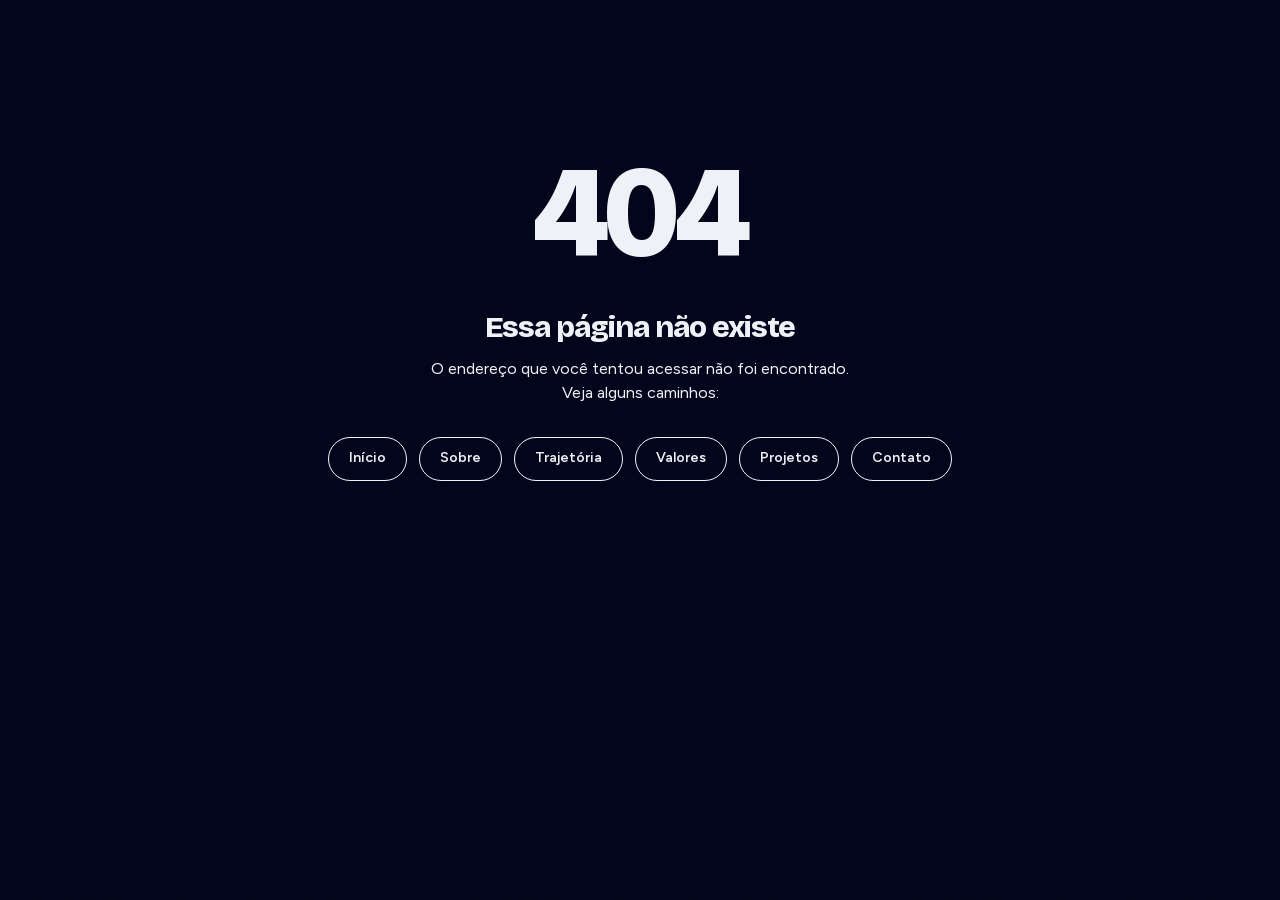
<file: 404/index.html>
<!DOCTYPE html><html lang="pt-BR" class="Y02NyW_variable ls6I-G_variable h-full"><head><meta charSet="utf-8"/><meta name="viewport" content="width=device-width, initial-scale=1"/><link rel="stylesheet" href="/_next/static/chunks/1ahv0q2gmhhbj.css" data-precedence="next"/><link rel="preload" as="script" fetchPriority="low" href="/_next/static/chunks/1ckvzn7sfprko.js"/><script src="/_next/static/chunks/2bzlqb104tejm.js" async=""></script><script src="/_next/static/chunks/2gvu8dyrhibpa.js" async=""></script><script src="/_next/static/chunks/1-fibdkr3wypg.js" async=""></script><script src="/_next/static/chunks/turbopack-2c3mg3r-05n1w.js" async=""></script><script src="/_next/static/chunks/408bp3b-9jxis.js" async=""></script><script src="/_next/static/chunks/0umf92h1sb77c.js" async=""></script><script src="/_next/static/chunks/2n5qeheznvl4u.js" async=""></script><meta name="robots" content="noindex"/><meta name="theme-color" content="#0a0d26"/><meta name="color-scheme" content="dark"/><title>Daniela Ciriaco, Agente Comunitária de Saúde e conselheira de saúde</title><meta name="description" content="Mulher de Ceilândia, mãe, avó e profissional da saúde pública"/><meta name="robots" content="index, follow"/><link rel="canonical" href="https://www.danielaciriaco.site/"/><meta property="og:title" content="Daniela Ciriaco"/><meta property="og:description" content="Mulher de Ceilândia, mãe, avó e profissional da saúde pública"/><meta property="og:url" content="https://www.danielaciriaco.site/"/><meta property="og:site_name" content="Daniela Ciriaco"/><meta property="og:locale" content="pt_BR"/><meta property="og:image" content="https://www.danielaciriaco.site/opengraph-image?0153e40e59cbd3c9"/><meta property="og:image:type" content="image/png"/><meta property="og:image:width" content="1200"/><meta property="og:image:height" content="630"/><meta property="og:type" content="website"/><meta name="twitter:card" content="summary_large_image"/><meta name="twitter:title" content="Daniela Ciriaco"/><meta name="twitter:description" content="Mulher de Ceilândia, mãe, avó e profissional da saúde pública"/><meta name="twitter:image" content="https://www.danielaciriaco.site/opengraph-image?0153e40e59cbd3c9"/><meta name="twitter:image:type" content="image/png"/><meta name="twitter:image:width" content="1200"/><meta name="twitter:image:height" content="630"/><link rel="icon" href="/icon.png?icon.2pqlhmife2jd7.png" sizes="512x512" type="image/png"/><link rel="icon" href="/icon.svg?icon.0-_h9cgm7qxac.svg" sizes="any" type="image/svg+xml"/><meta name="next-size-adjust" content=""/><script src="/_next/static/chunks/0cz1d0mv5g_q7.js" noModule=""></script></head><body class="min-h-full flex flex-col bg-ink-950 text-paper"><div hidden=""><!--$--><!--/$--></div><script type="application/ld+json">{"@context":"https://schema.org","@type":"Person","name":"Daniela Ciriaco","url":"https://www.danielaciriaco.site","jobTitle":"Agente Comunitária de Saúde e conselheira de saúde","sameAs":["https://www.instagram.com/danielaciriacooficial/"]}</script><div class="progress" aria-hidden="true"></div><div class="flex min-h-[70vh] flex-col items-center justify-center gap-8 px-6 py-32 text-center"><p class="font-display text-8xl text-primary sm:text-9xl">404</p><div><h1 class="font-display text-2xl sm:text-3xl">Essa página não existe</h1><p class="mt-3 max-w-md text-muted">O endereço que você tentou acessar não foi encontrado. Veja alguns caminhos:</p></div><nav aria-label="Sugestões de navegação" class="flex flex-wrap justify-center gap-3"><a class="min-h-11 rounded-full border border-border px-5 py-2.5 text-sm font-semibold hover:border-primary hover:text-primary" href="/#topo">Início</a><a class="min-h-11 rounded-full border border-border px-5 py-2.5 text-sm font-semibold hover:border-primary hover:text-primary" href="/#sobre">Sobre</a><a class="min-h-11 rounded-full border border-border px-5 py-2.5 text-sm font-semibold hover:border-primary hover:text-primary" href="/#trajetoria">Trajetória</a><a class="min-h-11 rounded-full border border-border px-5 py-2.5 text-sm font-semibold hover:border-primary hover:text-primary" href="/#valores">Valores</a><a class="min-h-11 rounded-full border border-border px-5 py-2.5 text-sm font-semibold hover:border-primary hover:text-primary" href="/#projetos">Projetos</a><a class="min-h-11 rounded-full border border-border px-5 py-2.5 text-sm font-semibold hover:border-primary hover:text-primary" href="/#contato">Contato</a></nav></div><!--$--><!--/$--><script id="_R_">(globalThis["TURBOPACK"] || (globalThis["TURBOPACK"] = [])).push({"otherChunks":["static/chunks/1ckvzn7sfprko.js","static/chunks/2bzlqb104tejm.js","static/chunks/2gvu8dyrhibpa.js","static/chunks/1-fibdkr3wypg.js"],"runtimeModuleIds":[94553]});</script><script src="/_next/static/chunks/1ckvzn7sfprko.js" async=""></script><script>(self.__next_f=self.__next_f||[]).push([0])</script><script>self.__next_f.push([1,"1:\"$Sreact.fragment\"\n2:\"/_next/static/chunks/408bp3b-9jxis.js\"\n3:I[73871,[\"$2\"],\"ScrollRestore\"]\n4:I[63172,[\"$2\"],\"PointerFX\"]\n5:\"/_next/static/chunks/0umf92h1sb77c.js\"\n6:I[39756,[\"$5\"],\"default\"]\n7:I[37457,[\"$5\"],\"default\"]\n8:\"/_next/static/chunks/2n5qeheznvl4u.js\"\n9:I[22016,[\"$2\",\"$8\"],\"\"]\n13:\"ViewportBoundary\"\n14:I[97367,[\"$5\"],\"$13\"]\n16:\"MetadataBoundary\"\n17:I[97367,[\"$5\"],\"$16\"]\n18:\"$Sreact.suspense\"\n1a:I[68027,[\"$2\"],\"default\",1]\n:HL[\"/_next/static/chunks/1ahv0q2gmhhbj.css\",\"style\"]\nb:X\nc:[[\"children\",{\"s\":\"__PAGE__\",\"h\":512,\"d\":{\"r\":[\"$\",\"$1\",\"c\",{\"children\":[[\"$\",\"div\",null,{\"className\":\"flex min-h-[70vh] flex-col items-center justify-center gap-8 px-6 py-32 text-center\",\"children\":[[\"$\",\"p\",null,{\"className\":\"font-display text-8xl text-primary sm:text-9xl\",\"children\":\"404\"}],[\"$\",\"div\",null,{\"children\":[[\"$\",\"h1\",null,{\"className\":\"font-display text-2xl sm:text-3xl\",\"children\":\"Essa página não existe\"}],[\"$\",\"p\",null,{\"className\":\"mt-3 max-w-md text-muted\",\"children\":\"O endereço que você tentou acessar não foi encontrado. Veja alguns caminhos:\"}]]}],[\"$\",\"nav\",null,{\"aria-label\":\"Sugestões de navegação\",\"className\":\"flex flex-wrap justify-center gap-3\",\"children\":[[\"$\",\"$L9\",\"#topo\",{\"href\":\"/#topo\",\"className\":\"min-h-11 rounded-full border border-border px-5 py-2.5 text-sm font-semibold hover:border-primary hover:text-primary\",\"children\":\"Início\"}],[\"$\",\"$L9\",\"#sobre\",{\"href\":\"/#sobre\",\"className\":\"min-h-11 rounded-full border border-border px-5 py-2.5 text-sm font-semibold hover:border-primary hover:text-primary\",\"children\":\"Sobre\"}],\"$Ld\",\"$Le\",\"$Lf\",\"$L10\"]}]]}],[\"$L11\"],\"$L12\"]}],\"p\":false,\"v\":null}}]]\na:[[\"children\",{\"s\":\"/_not-found\",\"h\":512,\"d\":{\"r\":[\"$\",\"$1\",\"c\",{\"children\":[null,[\"$\",\"$L6\",null,{\"parallelRouterKey\":\"children\",\"error\":\"$undefined\",\"errorStyles\":\"$undefined\",\"errorScripts\":\"$undefined\",\"template\":[\"$\",\"$L7\",null,{}],\"templateStyles\":\"$undefined\",\"templateScripts\":\"$undefined\",\"notFound\":\"$undefined\",\"forbidden\":\"$undefined\",\"unauthorized\":\"$undefined\"}]]}],\"p\":false,\"v\":\"$b\"},\"c\":\"$Qc\"}]]\n0:{\"P\":null,\"c\":[\"\",\"_not-found\",\"\"],\"q\":\"\",\"i\":false,\"t\":{\"t\":{\"s\":\"\",\"h\":528,\"d\":{\"r\":[\"$\",\"$1\",\"c\",{\"children\":[[[\"$\",\"link\",\"0\",{\"rel\":\"stylesheet\",\"href\":\"/_next/static/chunks/1ahv0q2gmhhbj.css\",\"precedence\":\"next\",\"crossOrigin\":\"$undefined\",\"nonce\":\"$undefined\"}],[\"$\",\"script\",\"script-0\",{\"src\":\"/_next/static/chunks/408bp3b-9jxis.js\",\"async\":true,\"nonce\":\"$undefined\"}]],[\"$\",\"html\",null,{\"lang\":\"pt-BR\",\"className\":\"Y02NyW_variable ls6I-G_variable h-full\",\"children\":[\"$\",\"body\",null,{\"className\":\"min-h-full flex flex-col bg-ink-950 text-paper\",\"children\":[[\"$\",\"script\",null,{\"type\":\"application/ld+json\",\"dangerouslySetInnerHTML\":{\"__html\":\"{\\\"@context\\\":\\\"https://schema.org\\\",\\\"@type\\\":\\\"Person\\\",\\\"name\\\":\\\"Daniela Ciriaco\\\",\\\"url\\\":\\\"https://www.danielaciriaco.site\\\",\\\"jobTitle\\\":\\\"Agente Comunitária de Saúde e conselheira de saúde\\\",\\\"sameAs\\\":[\\\"https://www.instagram.com/danielaciriacooficial/\\\"]}\"}}],[\"$\",\"$L3\",null,{}],[\"$\",\"div\",null,{\"className\":\"progress\",\"aria-hidden\":\"true\"}],[\"$\",\"$L4\",null,{}],[\"$\",\"$L6\",null,{\"parallelRouterKey\":\"children\",\"error\":\"$undefined\",\"errorStyles\":\"$undefined\",\"errorScripts\":\"$undefined\",\"template\":[\"$\",\"$L7\",null,{}],\"templateStyles\":\"$undefined\",\"templateScripts\":\"$undefined\",\"notFound\":[[\"$\",\"div\",null,{\"className\":\"flex min-h-[70vh] flex-col items-center justify-center gap-8 px-6 py-32 text-center\",\"children\":[[\"$\",\"p\",null,{\"className\":\"font-display text-8xl text-primary sm:text-9xl\",\"children\":\"404\"}],[\"$\",\"div\",null,{\"children\":[[\"$\",\"h1\",null,{\"className\":\"font-display text-2xl sm:text-3xl\",\"children\":\"Essa página não existe\"}],[\"$\",\"p\",null,{\"className\":\"mt-3 max-w-md text-muted\",\"children\":\"O endereço que você tentou acessar não foi encontrado. Veja alguns caminhos:\"}]]}],[\"$\",\"nav\",null,{\"aria-label\":\"Sugestões de navegação\",\"className\":\"flex flex-wrap justify-center gap-3\",\"children\":[[\"$\",\"$L9\",\"#topo\",{\"href\":\"/#topo\",\"className\":\"min-h-11 rounded-full border border-border px-5 py-2.5 text-sm font-semibold hover:border-primary hover:text-primary\",\"children\":\"Início\"}],[\"$\",\"$L9\",\"#sobre\",{\"href\":\"/#sobre\",\"className\":\"min-h-11 rounded-full border border-border px-5 py-2.5 text-sm font-semibold hover:border-primary hover:text-primary\",\"children\":\"Sobre\"}],[\"$\",\"$L9\",\"#trajetoria\",{\"href\":\"/#trajetoria\",\"className\":\"min-h-11 rounded-full border border-border px-5 py-2.5 text-sm font-semibold hover:border-primary hover:text-primary\",\"children\":\"Trajetória\"}],[\"$\",\"$L9\",\"#valores\",{\"href\":\"/#valores\",\"className\":\"min-h-11 rounded-full border border-border px-5 py-2.5 text-sm font-semibold hover:border-primary hover:text-primary\",\"children\":\"Valores\"}],[\"$\",\"$L9\",\"#projetos\",{\"href\":\"/#projetos\",\"className\":\"min-h-11 rounded-full border border-border px-5 py-2.5 text-sm font-semibold hover:border-primary hover:text-primary\",\"children\":\"Projetos\"}],[\"$\",\"$L9\",\"#contato\",{\"href\":\"/#contato\",\"className\":\"min-h-11 rounded-full border border-border px-5 py-2.5 text-sm font-semibold hover:border-primary hover:text-primary\",\"children\":\"Contato\"}]]}]]}],[]],\"forbidden\":\"$undefined\",\"unauthorized\":\"$undefined\"}]]}]}]]}],\"p\":false,\"v\":null},\"c\":\"$Qa\"},\"h\":{\"r\":[\"$\",\"$1\",\"h\",{\"children\":[[\"$\",\"meta\",null,{\"name\":\"robots\",\"content\":\"noindex\"}],[\"$\",\"$L14\",null,{\"children\":\"$L15\"}],[\"$\",\"$L17\",null,{\"children\":[[\"$\",\"div\",null,{\"hidden\":true,\"children\":[\"$\",\"$18\",null,{\"name\":\"Next.Metadata\",\"children\":\"$L19\"}]}],null]}],[\"$\",\"meta\",null,{\"name\":\"next-size-adjust\",\"content\":\"\"}]]}],\"p\":false,\"v\":null}},\"m\":\"$undefined\",\"G\":[\"$1a\",[[\"$\",\"link\",\"0\",{\"rel\":\"stylesheet\",\"href\":\"/_next/static/chunks/1ahv0q2gmhhbj.css\",\"precedence\":\"next\",\"crossOrigin\":\"$undefined\",\"nonce\":\"$undefined\"}]]],\"S\":true,\"r\":\"$undefined\",\"s\":\"$undefined\",\"a\":\"$undefined\",\"l\":\"$undefined\",\"p\":\"$undefined\",\"d\":\"$undefined\",\"b\":\"fjN3VRptpvZkCtKiuQR1z\"}\n1b:I[97367,[\"$5\"],\"OutletBoundary\"]\nb:C\nd:[\"$\",\"$L9\",\"#trajetoria\",{\"href\":\"/#trajetoria\",\"className\":\"min-h-11 rounded-full border border-border px-5 py-2.5 text-sm font-semibold hover:border-primary hover:text-primary\",\"children\":\"Trajetória\"}]\ne:[\"$\",\"$L9\",\"#valores\",{\"href\":\"/#valores\",\"className\":\"min-h-11 rounded-full border border-border px-5 py-2.5 text-sm font-semibold hover:border-primary hover:text-primary\",\"children\":\"Valores\"}]\nf:[\"$\",\"$L9\",\"#projetos\",{\"href\":\"/#projetos\",\"className\":\"min-h-11 rounded-full border border-border px-5 py-2.5 text-sm font-semibold hover:border-primary hover:text-primary\",\"children\":\"Projetos\"}]\n10:[\"$\",\"$L9\",\"#contato\",{\"href\":\"/#contato\",\"className\":\"min-h-11 rounded-full border border-border px-5 py-2.5 text-sm font-semibold hover:border-primary hover:text-primary\",\"children\":\"Contato\"}]\n11:[\"$\",\"script\",\"script-0\",{\"src\":\"/_next/static/chunks/2n5qeheznvl4u.js\",\"async\":true,\"nonce\":\"$undefined\"}]\n12:[\"$\",\"$L1b\",null,{\"children\":[\"$\",\"$18\",null,{\"name\":\"Next.MetadataOutlet\",\"children\":\"$@1c\"}]}]\n15:[[\"$\",\"meta\",\"0\",{\"charSet\":\"utf-8\"}],[\"$\",\"meta\",\"1\",{\"name\":\"viewport\",\"content\":\"width=device-width, initial-scale=1\"}],[\"$\",\"meta\",\"2\",{\"name\":\"theme-color\",\"content\":\"#0a0d26\"}],[\"$\",\"meta\",\"3\",{\"name\":\"color-scheme\",\"content\":\"dark\"}]]\n1d:I[27201,[\"$5\"],\"IconMark\"]\n19:[[\"$\",\"title\",\"0\",{\"children\":\"Daniela Ciriaco, Agente Comunitária de Saúde e conselheira de saúde\"}],[\"$\",\"meta\",\"1\",{\"name\":\"description\",\"content\":\"Mulher de Ceilândia, mãe, avó e profissional da saúde pública\"}],[\"$\",\"meta\",\"2\",{\"name\":\"robots\",\"content\":\"index, follow\"}],[\"$\",\"link\",\"3\",{\"rel\":\"canonical\",\"href\":\"https://www.danielaciriaco.site/\"}],[\"$\",\"meta\",\"4\",{\"property\":\"og:title\",\"content\":\"Daniela Ciriaco\"}],[\"$\",\"meta\",\"5\",{\"property\":\"og:description\",\"content\":\"Mulher de Ceilândia, mãe, avó e profissional da saúde pública\"}],[\"$\",\"meta\",\"6\",{\"property\":\"og:url\",\"content\":\"https://www.danielaciriaco.site/\"}],[\"$\",\"meta\",\"7\",{\"property\":\"og:site_name\",\"content\":\"Daniela Ciriaco\"}],[\"$\",\"meta\",\"8\",{\"property\":\"og:locale\",\"content\":\"pt_BR\"}],[\"$\",\"meta\",\"9\",{\"property\":\"og:image\",\"content\":\"https://www.danielaciriaco.site/opengraph-image?0153e40e59cbd3c9\"}],[\"$\",\"meta\",\"10\",{\"property\":\"og:image:type\",\"content\":\"image/png\"}],[\"$\",\"meta\",\"11\",{\"property\":\"og:image:width\",\"content\":\"1200\"}],[\"$\",\"meta\",\"12\",{\"property\":\"og:image:height\",\"content\":\"630\"}],[\"$\",\"meta\",\"13\",{\"property\":\"og:type\",\"content\":\"website\"}],[\"$\",\"meta\",\"14\",{\"name\":\"twitter:card\",\"content\":\"summary_large_image\"}],[\"$\",\"meta\",\"15\",{\"name\":\"twitter:title\",\"content\":\"Daniela Ciriaco\"}],[\"$\",\"meta\",\"16\",{\"name\":\"twitter:description\",\"content\":\"Mulher de Ceilândia, mãe, avó e profissional da saúde pública\"}],[\"$\",\"meta\",\"17\",{\"name\":\"twitter:image\",\"content\":\"https://www.danielaciriaco.site/opengraph-image?0153e40e59cbd3c9\"}],[\"$\",\"meta\",\"18\",{\"name\":\"twitter:image:type\",\"content\":\"image/png\"}],[\"$\",\"meta\",\"19\",{\"name\":\"twitter:image:width\",\"content\":\"1200\"}],[\"$\",\"meta\",\"20\",{\"name\":\"twitter:image:height\",\"content\":\"630\"}],[\"$\",\"link\",\"21\",{\"rel\":\"icon\",\"href\":\"/icon.png?icon.2pqlhmife2jd7.png\",\"sizes\":\"512x512\",\"type\":\"image/png\"}],[\"$\",\"link\",\"22\",{\"rel\":\"icon\",\"href\":\"/icon.svg?icon.0-_h9cgm7qxac.svg\",\"sizes\":\"any\",\"type\":\"image/svg+xml\"}],[\"$\",\"$L1d\",\"23\",{}]]\n1c:null\n"])</script></body></html>
</file>
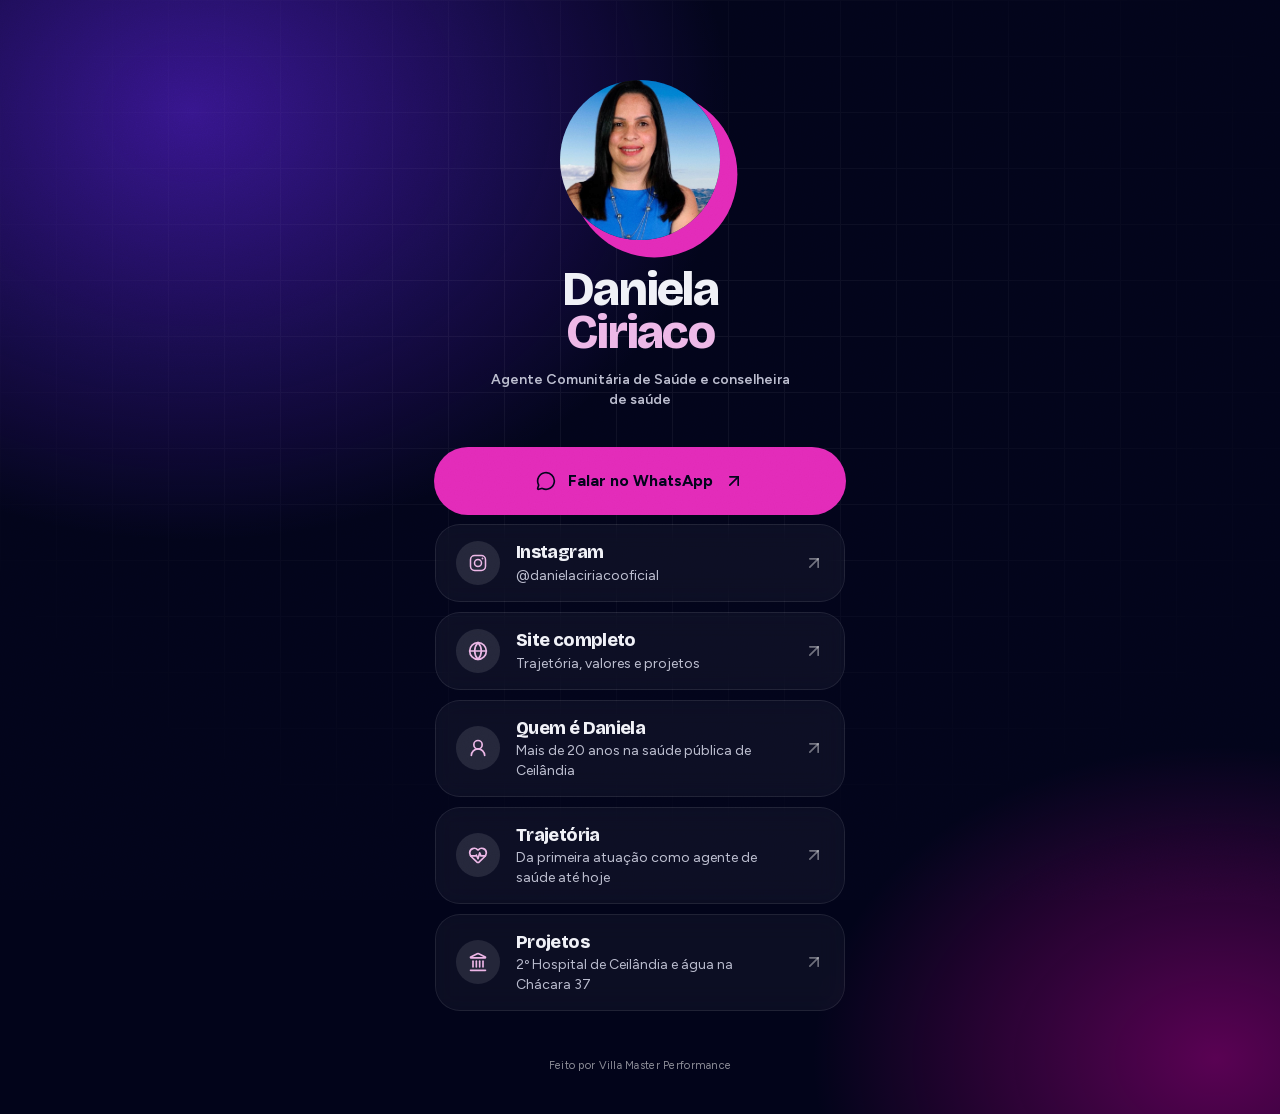
<file: links/index.html>
<!DOCTYPE html><html lang="pt-BR" class="Y02NyW_variable ls6I-G_variable h-full"><head><meta charSet="utf-8"/><meta name="viewport" content="width=device-width, initial-scale=1"/><link rel="preload" href="/_next/static/media/74effe3e2193102a-s.p.1jake7ccbq8_p.woff2" as="font" crossorigin="" type="font/woff2"/><link rel="preload" href="/_next/static/media/f7aa21714c1c53f8-s.p.0-95eo-012xnf.woff2" as="font" crossorigin="" type="font/woff2"/><link rel="preload" as="image" href="/images/hero/retrato-paisagem.jpg"/><link rel="stylesheet" href="/_next/static/chunks/1ahv0q2gmhhbj.css" data-precedence="next"/><link rel="preload" as="script" fetchPriority="low" href="/_next/static/chunks/1ckvzn7sfprko.js"/><script src="/_next/static/chunks/2bzlqb104tejm.js" async=""></script><script src="/_next/static/chunks/2gvu8dyrhibpa.js" async=""></script><script src="/_next/static/chunks/1-fibdkr3wypg.js" async=""></script><script src="/_next/static/chunks/turbopack-2c3mg3r-05n1w.js" async=""></script><script src="/_next/static/chunks/408bp3b-9jxis.js" async=""></script><script src="/_next/static/chunks/0umf92h1sb77c.js" async=""></script><script src="/_next/static/chunks/2n5qeheznvl4u.js" async=""></script><script src="/_next/static/chunks/2w_txbj2k1qae.js" async=""></script><meta name="theme-color" content="#0a0d26"/><meta name="color-scheme" content="dark"/><title>Links | Daniela Ciriaco</title><meta name="description" content="Mulher de Ceilândia, mãe, avó e profissional da saúde pública"/><meta name="robots" content="noindex, nofollow"/><link rel="canonical" href="https://www.danielaciriaco.site/"/><meta property="og:title" content="Daniela Ciriaco"/><meta property="og:description" content="Mulher de Ceilândia, mãe, avó e profissional da saúde pública"/><meta property="og:url" content="https://www.danielaciriaco.site/"/><meta property="og:site_name" content="Daniela Ciriaco"/><meta property="og:locale" content="pt_BR"/><meta property="og:image" content="https://www.danielaciriaco.site/opengraph-image?0153e40e59cbd3c9"/><meta property="og:image:type" content="image/png"/><meta property="og:image:width" content="1200"/><meta property="og:image:height" content="630"/><meta property="og:type" content="website"/><meta name="twitter:card" content="summary_large_image"/><meta name="twitter:title" content="Daniela Ciriaco"/><meta name="twitter:description" content="Mulher de Ceilândia, mãe, avó e profissional da saúde pública"/><meta name="twitter:image" content="https://www.danielaciriaco.site/opengraph-image?0153e40e59cbd3c9"/><meta name="twitter:image:type" content="image/png"/><meta name="twitter:image:width" content="1200"/><meta name="twitter:image:height" content="630"/><link rel="icon" href="/icon.png?icon.2pqlhmife2jd7.png" sizes="512x512" type="image/png"/><link rel="icon" href="/icon.svg?icon.0-_h9cgm7qxac.svg" sizes="any" type="image/svg+xml"/><meta name="next-size-adjust" content=""/><script src="/_next/static/chunks/0cz1d0mv5g_q7.js" noModule=""></script></head><body class="min-h-full flex flex-col bg-ink-950 text-paper"><div hidden=""><!--$--><!--/$--></div><script type="application/ld+json">{"@context":"https://schema.org","@type":"Person","name":"Daniela Ciriaco","url":"https://www.danielaciriaco.site","jobTitle":"Agente Comunitária de Saúde e conselheira de saúde","sameAs":["https://www.instagram.com/danielaciriacooficial/"]}</script><div class="progress" aria-hidden="true"></div><div class="aurora relative isolate min-h-[100dvh] overflow-hidden"><div aria-hidden="true" class="absolute inset-0 -z-10 opacity-[0.06] [background-image:linear-gradient(to_right,#fff_1px,transparent_1px),linear-gradient(to_bottom,#fff_1px,transparent_1px)] [background-size:56px_56px] [mask-image:radial-gradient(60%_50%_at_50%_30%,#000,transparent)]"></div><main class="mx-auto flex min-h-[100dvh] w-full max-w-md flex-col px-5 pb-10 pt-14 sm:pt-20"><header class="flex flex-col items-center text-center"><div class="rise relative h-36 w-36 sm:h-40 sm:w-40"><div class="ring-conic absolute -inset-[3px] rounded-full" aria-hidden="true"></div><div class="relative h-full w-full overflow-hidden rounded-full bg-ink-800"><img alt="Retrato de Daniela Ciriaco" decoding="async" data-nimg="fill" class="object-cover object-[62%_top]" style="position:absolute;height:100%;width:100%;left:0;top:0;right:0;bottom:0;color:transparent" src="/images/hero/retrato-paisagem.jpg"/></div></div><h1 class="rise font-display mt-7 text-4xl leading-[0.9] sm:text-5xl" style="--d:0.1s">Daniela<br/><span class="text-orchid">Ciriaco</span></h1><p class="rise mt-4 max-w-xs text-sm font-semibold leading-snug text-soft" style="--d:0.18s">Agente Comunitária de Saúde e conselheira de saúde</p></header><nav class="mt-10 flex flex-col gap-3" aria-label="Links principais"><a href="https://wa.me/5561995819557?text=Ol%C3%A1%20Daniela!%20Vim%20pelo%20seu%20site%20e%20gostaria%20de%20conversar." target="_blank" rel="noopener noreferrer" class="rise btn btn-glow !min-h-16 w-full justify-between !px-6 text-base" style="--d:0.25s"><span class="flex items-center gap-3"><svg xmlns="http://www.w3.org/2000/svg" width="24" height="24" viewBox="0 0 24 24" fill="none" stroke="currentColor" stroke-width="2" stroke-linecap="round" stroke-linejoin="round" class="lucide lucide-message-circle h-5 w-5" aria-hidden="true"><path d="M2.992 16.342a2 2 0 0 1 .094 1.167l-1.065 3.29a1 1 0 0 0 1.236 1.168l3.413-.998a2 2 0 0 1 1.099.092 10 10 0 1 0-4.777-4.719"></path></svg>Falar no WhatsApp</span><svg xmlns="http://www.w3.org/2000/svg" width="24" height="24" viewBox="0 0 24 24" fill="none" stroke="currentColor" stroke-width="2" stroke-linecap="round" stroke-linejoin="round" class="lucide lucide-arrow-up-right h-5 w-5" aria-hidden="true"><path d="M7 7h10v10"></path><path d="M7 17 17 7"></path></svg></a><a href="https://www.instagram.com/danielaciriacooficial/" target="_blank" rel="noopener noreferrer" data-spot="true" style="--d:0.33s" class="spot rise group flex items-center gap-4 rounded-[1.5rem] bg-white/[0.045] px-5 py-4 ring-1 ring-white/12 backdrop-blur-md transition-transform duration-500 [transition-timing-function:var(--ease-spring)] hover:-translate-y-0.5 hover:scale-[1.015] active:scale-[0.98]"><span class="flex h-11 w-11 shrink-0 items-center justify-center rounded-full bg-white/10 text-orchid"><svg viewBox="0 0 24 24" fill="none" class="h-5 w-5" aria-hidden="true"><rect x="3" y="3" width="18" height="18" rx="5" stroke="currentColor" stroke-width="1.8"></rect><circle cx="12" cy="12" r="4.2" stroke="currentColor" stroke-width="1.8"></circle><circle cx="17.4" cy="6.6" r="1.1" fill="currentColor"></circle></svg></span><span class="min-w-0 flex-1"><span class="font-display block text-lg leading-tight">Instagram</span><span class="mt-0.5 block text-sm leading-snug text-soft">@danielaciriacooficial</span></span><svg xmlns="http://www.w3.org/2000/svg" width="24" height="24" viewBox="0 0 24 24" fill="none" stroke="currentColor" stroke-width="2" stroke-linecap="round" stroke-linejoin="round" class="lucide lucide-arrow-up-right h-5 w-5 shrink-0 text-white/40 transition-all duration-300 group-hover:translate-x-0.5 group-hover:-translate-y-0.5 group-hover:text-white" aria-hidden="true"><path d="M7 7h10v10"></path><path d="M7 17 17 7"></path></svg></a><a href="/" data-spot="true" style="--d:0.41000000000000003s" class="spot rise group flex items-center gap-4 rounded-[1.5rem] bg-white/[0.045] px-5 py-4 ring-1 ring-white/12 backdrop-blur-md transition-transform duration-500 [transition-timing-function:var(--ease-spring)] hover:-translate-y-0.5 hover:scale-[1.015] active:scale-[0.98]"><span class="flex h-11 w-11 shrink-0 items-center justify-center rounded-full bg-white/10 text-orchid"><svg xmlns="http://www.w3.org/2000/svg" width="24" height="24" viewBox="0 0 24 24" fill="none" stroke="currentColor" stroke-width="2" stroke-linecap="round" stroke-linejoin="round" class="lucide lucide-globe h-5 w-5" aria-hidden="true"><circle cx="12" cy="12" r="10"></circle><path d="M12 2a14.5 14.5 0 0 0 0 20 14.5 14.5 0 0 0 0-20"></path><path d="M2 12h20"></path></svg></span><span class="min-w-0 flex-1"><span class="font-display block text-lg leading-tight">Site completo</span><span class="mt-0.5 block text-sm leading-snug text-soft">Trajetória, valores e projetos</span></span><svg xmlns="http://www.w3.org/2000/svg" width="24" height="24" viewBox="0 0 24 24" fill="none" stroke="currentColor" stroke-width="2" stroke-linecap="round" stroke-linejoin="round" class="lucide lucide-arrow-up-right h-5 w-5 shrink-0 text-white/40 transition-all duration-300 group-hover:translate-x-0.5 group-hover:-translate-y-0.5 group-hover:text-white" aria-hidden="true"><path d="M7 7h10v10"></path><path d="M7 17 17 7"></path></svg></a><a href="/#sobre" data-spot="true" style="--d:0.49s" class="spot rise group flex items-center gap-4 rounded-[1.5rem] bg-white/[0.045] px-5 py-4 ring-1 ring-white/12 backdrop-blur-md transition-transform duration-500 [transition-timing-function:var(--ease-spring)] hover:-translate-y-0.5 hover:scale-[1.015] active:scale-[0.98]"><span class="flex h-11 w-11 shrink-0 items-center justify-center rounded-full bg-white/10 text-orchid"><svg xmlns="http://www.w3.org/2000/svg" width="24" height="24" viewBox="0 0 24 24" fill="none" stroke="currentColor" stroke-width="2" stroke-linecap="round" stroke-linejoin="round" class="lucide lucide-user-round lucide-user-2 h-5 w-5" aria-hidden="true"><circle cx="12" cy="8" r="5"></circle><path d="M20 21a8 8 0 0 0-16 0"></path></svg></span><span class="min-w-0 flex-1"><span class="font-display block text-lg leading-tight">Quem é Daniela</span><span class="mt-0.5 block text-sm leading-snug text-soft">Mais de 20 anos na saúde pública de Ceilândia</span></span><svg xmlns="http://www.w3.org/2000/svg" width="24" height="24" viewBox="0 0 24 24" fill="none" stroke="currentColor" stroke-width="2" stroke-linecap="round" stroke-linejoin="round" class="lucide lucide-arrow-up-right h-5 w-5 shrink-0 text-white/40 transition-all duration-300 group-hover:translate-x-0.5 group-hover:-translate-y-0.5 group-hover:text-white" aria-hidden="true"><path d="M7 7h10v10"></path><path d="M7 17 17 7"></path></svg></a><a href="/#trajetoria" data-spot="true" style="--d:0.5700000000000001s" class="spot rise group flex items-center gap-4 rounded-[1.5rem] bg-white/[0.045] px-5 py-4 ring-1 ring-white/12 backdrop-blur-md transition-transform duration-500 [transition-timing-function:var(--ease-spring)] hover:-translate-y-0.5 hover:scale-[1.015] active:scale-[0.98]"><span class="flex h-11 w-11 shrink-0 items-center justify-center rounded-full bg-white/10 text-orchid"><svg xmlns="http://www.w3.org/2000/svg" width="24" height="24" viewBox="0 0 24 24" fill="none" stroke="currentColor" stroke-width="2" stroke-linecap="round" stroke-linejoin="round" class="lucide lucide-heart-pulse h-5 w-5" aria-hidden="true"><path d="M2 9.5a5.5 5.5 0 0 1 9.591-3.676.56.56 0 0 0 .818 0A5.49 5.49 0 0 1 22 9.5c0 2.29-1.5 4-3 5.5l-5.492 5.313a2 2 0 0 1-3 .019L5 15c-1.5-1.5-3-3.2-3-5.5"></path><path d="M3.22 13H9.5l.5-1 2 4.5 2-7 1.5 3.5h5.27"></path></svg></span><span class="min-w-0 flex-1"><span class="font-display block text-lg leading-tight">Trajetória</span><span class="mt-0.5 block text-sm leading-snug text-soft">Da primeira atuação como agente de saúde até hoje</span></span><svg xmlns="http://www.w3.org/2000/svg" width="24" height="24" viewBox="0 0 24 24" fill="none" stroke="currentColor" stroke-width="2" stroke-linecap="round" stroke-linejoin="round" class="lucide lucide-arrow-up-right h-5 w-5 shrink-0 text-white/40 transition-all duration-300 group-hover:translate-x-0.5 group-hover:-translate-y-0.5 group-hover:text-white" aria-hidden="true"><path d="M7 7h10v10"></path><path d="M7 17 17 7"></path></svg></a><a href="/#projetos" data-spot="true" style="--d:0.65s" class="spot rise group flex items-center gap-4 rounded-[1.5rem] bg-white/[0.045] px-5 py-4 ring-1 ring-white/12 backdrop-blur-md transition-transform duration-500 [transition-timing-function:var(--ease-spring)] hover:-translate-y-0.5 hover:scale-[1.015] active:scale-[0.98]"><span class="flex h-11 w-11 shrink-0 items-center justify-center rounded-full bg-white/10 text-orchid"><svg xmlns="http://www.w3.org/2000/svg" width="24" height="24" viewBox="0 0 24 24" fill="none" stroke="currentColor" stroke-width="2" stroke-linecap="round" stroke-linejoin="round" class="lucide lucide-landmark h-5 w-5" aria-hidden="true"><path d="M10 18v-7"></path><path d="M11.119 2.205a2 2 0 0 1 1.762 0l7.84 3.846A.5.5 0 0 1 20.5 7h-17a.5.5 0 0 1-.22-.949z"></path><path d="M14 18v-7"></path><path d="M18 18v-7"></path><path d="M3 22h18"></path><path d="M6 18v-7"></path></svg></span><span class="min-w-0 flex-1"><span class="font-display block text-lg leading-tight">Projetos</span><span class="mt-0.5 block text-sm leading-snug text-soft">2º Hospital de Ceilândia e água na Chácara 37</span></span><svg xmlns="http://www.w3.org/2000/svg" width="24" height="24" viewBox="0 0 24 24" fill="none" stroke="currentColor" stroke-width="2" stroke-linecap="round" stroke-linejoin="round" class="lucide lucide-arrow-up-right h-5 w-5 shrink-0 text-white/40 transition-all duration-300 group-hover:translate-x-0.5 group-hover:-translate-y-0.5 group-hover:text-white" aria-hidden="true"><path d="M7 7h10v10"></path><path d="M7 17 17 7"></path></svg></a></nav><div class="mt-auto pt-12"><a href="https://www.instagram.com/villamasterperformance/" target="_blank" rel="noopener noreferrer" class="block text-center text-[11px] tracking-wide text-white/55 transition-colors hover:text-white">Feito por Villa Master Performance</a></div></main></div><!--$--><!--/$--><script id="_R_">(globalThis["TURBOPACK"] || (globalThis["TURBOPACK"] = [])).push({"otherChunks":["static/chunks/1ckvzn7sfprko.js","static/chunks/2bzlqb104tejm.js","static/chunks/2gvu8dyrhibpa.js","static/chunks/1-fibdkr3wypg.js"],"runtimeModuleIds":[94553]});</script><script src="/_next/static/chunks/1ckvzn7sfprko.js" async=""></script><script>(self.__next_f=self.__next_f||[]).push([0])</script><script>self.__next_f.push([1,"1:\"$Sreact.fragment\"\n2:\"/_next/static/chunks/408bp3b-9jxis.js\"\n3:I[73871,[\"$2\"],\"ScrollRestore\"]\n4:I[63172,[\"$2\"],\"PointerFX\"]\n5:\"/_next/static/chunks/0umf92h1sb77c.js\"\n6:I[39756,[\"$5\"],\"default\"]\n7:I[37457,[\"$5\"],\"default\"]\n8:\"/_next/static/chunks/2n5qeheznvl4u.js\"\n9:I[22016,[\"$2\",\"$8\"],\"\"]\n14:\"ViewportBoundary\"\n15:I[97367,[\"$5\"],\"$14\"]\n17:\"MetadataBoundary\"\n18:I[97367,[\"$5\"],\"$17\"]\n19:\"$Sreact.suspense\"\n1b:I[68027,[\"$2\"],\"default\",1]\n:HL[\"/_next/static/chunks/1ahv0q2gmhhbj.css\",\"style\"]\n:HL[\"/_next/static/media/74effe3e2193102a-s.p.1jake7ccbq8_p.woff2\",\"font\",{\"crossOrigin\":\"\",\"type\":\"font/woff2\"}]\n:HL[\"/_next/static/media/f7aa21714c1c53f8-s.p.0-95eo-012xnf.woff2\",\"font\",{\"crossOrigin\":\"\",\"type\":\"font/woff2\"}]\nb:X\nc:[[\"children\",{\"s\":\"__PAGE__\",\"h\":512,\"d\":{\"r\":[\"$\",\"$1\",\"c\",{\"children\":[[\"$\",\"div\",null,{\"className\":\"aurora relative isolate min-h-[100dvh] overflow-hidden\",\"children\":[[\"$\",\"div\",null,{\"aria-hidden\":\"true\",\"className\":\"absolute inset-0 -z-10 opacity-[0.06] [background-image:linear-gradient(to_right,#fff_1px,transparent_1px),linear-gradient(to_bottom,#fff_1px,transparent_1px)] [background-size:56px_56px] [mask-image:radial-gradient(60%_50%_at_50%_30%,#000,transparent)]\"}],[\"$\",\"main\",null,{\"className\":\"mx-auto flex min-h-[100dvh] w-full max-w-md flex-col px-5 pb-10 pt-14 sm:pt-20\",\"children\":[[\"$\",\"header\",null,{\"className\":\"flex flex-col items-center text-center\",\"children\":[[\"$\",\"div\",null,{\"className\":\"rise relative h-36 w-36 sm:h-40 sm:w-40\",\"children\":[[\"$\",\"div\",null,{\"className\":\"ring-conic absolute -inset-[3px] rounded-full\",\"aria-hidden\":\"true\"}],[\"$\",\"div\",null,{\"className\":\"relative h-full w-full overflow-hidden rounded-full bg-ink-800\",\"children\":\"$Ld\"}]]}],\"$Le\",\"$Lf\"]}],\"$L10\",\"$L11\"]}]]}],[\"$L12\"],\"$L13\"]}],\"p\":false,\"v\":null}}]]\na:[[\"children\",{\"s\":\"links\",\"h\":512,\"d\":{\"r\":[\"$\",\"$1\",\"c\",{\"children\":[null,[\"$\",\"$L6\",null,{\"parallelRouterKey\":\"children\",\"error\":\"$undefined\",\"errorStyles\":\"$undefined\",\"errorScripts\":\"$undefined\",\"template\":[\"$\",\"$L7\",null,{}],\"templateStyles\":\"$undefined\",\"templateScripts\":\"$undefined\",\"notFound\":\"$undefined\",\"forbidden\":\"$undefined\",\"unauthorized\":\"$undefined\"}]]}],\"p\":false,\"v\":\"$b\"},\"c\":\"$Qc\"}]]\n0:{\"P\":null,\"c\":[\"\",\"links\",\"\"],\"q\":\"\",\"i\":false,\"t\":{\"t\":{\"s\":\"\",\"h\":528,\"d\":{\"r\":[\"$\",\"$1\",\"c\",{\"children\":[[[\"$\",\"link\",\"0\",{\"rel\":\"stylesheet\",\"href\":\"/_next/static/chunks/1ahv0q2gmhhbj.css\",\"precedence\":\"next\",\"crossOrigin\":\"$undefined\",\"nonce\":\"$undefined\"}],[\"$\",\"script\",\"script-0\",{\"src\":\"/_next/static/chunks/408bp3b-9jxis.js\",\"async\":true,\"nonce\":\"$undefined\"}]],[\"$\",\"html\",null,{\"lang\":\"pt-BR\",\"className\":\"Y02NyW_variable ls6I-G_variable h-full\",\"children\":[\"$\",\"body\",null,{\"className\":\"min-h-full flex flex-col bg-ink-950 text-paper\",\"children\":[[\"$\",\"script\",null,{\"type\":\"application/ld+json\",\"dangerouslySetInnerHTML\":{\"__html\":\"{\\\"@context\\\":\\\"https://schema.org\\\",\\\"@type\\\":\\\"Person\\\",\\\"name\\\":\\\"Daniela Ciriaco\\\",\\\"url\\\":\\\"https://www.danielaciriaco.site\\\",\\\"jobTitle\\\":\\\"Agente Comunitária de Saúde e conselheira de saúde\\\",\\\"sameAs\\\":[\\\"https://www.instagram.com/danielaciriacooficial/\\\"]}\"}}],[\"$\",\"$L3\",null,{}],[\"$\",\"div\",null,{\"className\":\"progress\",\"aria-hidden\":\"true\"}],[\"$\",\"$L4\",null,{}],[\"$\",\"$L6\",null,{\"parallelRouterKey\":\"children\",\"error\":\"$undefined\",\"errorStyles\":\"$undefined\",\"errorScripts\":\"$undefined\",\"template\":[\"$\",\"$L7\",null,{}],\"templateStyles\":\"$undefined\",\"templateScripts\":\"$undefined\",\"notFound\":[[\"$\",\"div\",null,{\"className\":\"flex min-h-[70vh] flex-col items-center justify-center gap-8 px-6 py-32 text-center\",\"children\":[[\"$\",\"p\",null,{\"className\":\"font-display text-8xl text-primary sm:text-9xl\",\"children\":\"404\"}],[\"$\",\"div\",null,{\"children\":[[\"$\",\"h1\",null,{\"className\":\"font-display text-2xl sm:text-3xl\",\"children\":\"Essa página não existe\"}],[\"$\",\"p\",null,{\"className\":\"mt-3 max-w-md text-muted\",\"children\":\"O endereço que você tentou acessar não foi encontrado. Veja alguns caminhos:\"}]]}],[\"$\",\"nav\",null,{\"aria-label\":\"Sugestões de navegação\",\"className\":\"flex flex-wrap justify-center gap-3\",\"children\":[[\"$\",\"$L9\",\"#topo\",{\"href\":\"/#topo\",\"className\":\"min-h-11 rounded-full border border-border px-5 py-2.5 text-sm font-semibold hover:border-primary hover:text-primary\",\"children\":\"Início\"}],[\"$\",\"$L9\",\"#sobre\",{\"href\":\"/#sobre\",\"className\":\"min-h-11 rounded-full border border-border px-5 py-2.5 text-sm font-semibold hover:border-primary hover:text-primary\",\"children\":\"Sobre\"}],[\"$\",\"$L9\",\"#trajetoria\",{\"href\":\"/#trajetoria\",\"className\":\"min-h-11 rounded-full border border-border px-5 py-2.5 text-sm font-semibold hover:border-primary hover:text-primary\",\"children\":\"Trajetória\"}],[\"$\",\"$L9\",\"#valores\",{\"href\":\"/#valores\",\"className\":\"min-h-11 rounded-full border border-border px-5 py-2.5 text-sm font-semibold hover:border-primary hover:text-primary\",\"children\":\"Valores\"}],[\"$\",\"$L9\",\"#projetos\",{\"href\":\"/#projetos\",\"className\":\"min-h-11 rounded-full border border-border px-5 py-2.5 text-sm font-semibold hover:border-primary hover:text-primary\",\"children\":\"Projetos\"}],[\"$\",\"$L9\",\"#contato\",{\"href\":\"/#contato\",\"className\":\"min-h-11 rounded-full border border-border px-5 py-2.5 text-sm font-semibold hover:border-primary hover:text-primary\",\"children\":\"Contato\"}]]}]]}],[]],\"forbidden\":\"$undefined\",\"unauthorized\":\"$undefined\"}]]}]}]]}],\"p\":false,\"v\":null},\"c\":\"$Qa\"},\"h\":{\"r\":[\"$\",\"$1\",\"h\",{\"children\":[null,[\"$\",\"$L15\",null,{\"children\":\"$L16\"}],[\"$\",\"$L18\",null,{\"children\":[[\"$\",\"div\",null,{\"hidden\":true,\"children\":[\"$\",\"$19\",null,{\"name\":\"Next.Metadata\",\"children\":\"$L1a\"}]}],null]}],[\"$\",\"meta\",null,{\"name\":\"next-size-adjust\",\"content\":\"\"}]]}],\"p\":false,\"v\":null}},\"m\":\"$undefined\",\"G\":[\"$1b\",[[\"$\",\"link\",\"0\",{\"rel\":\"stylesheet\",\"href\":\"/_next/static/chunks/1ahv0q2gmhhbj.css\",\"precedence\":\"next\",\"crossOrigin\":\"$undefined\",\"nonce\":\"$undefined\"}]]],\"S\":true,\"r\":\"$undefined\",\"s\":\"$undefined\",\"a\":\"$undefined\",\"l\":\"$undefined\",\"p\":\"$undefined\",\"d\":\"$undefined\",\"b\":\"fjN3VRptpvZkCtKiuQR1z\"}\n1c:\"/_next/static/chunks/2w_txbj2k1qae.js\"\n1d:I[5500,[\"$2\",\"$1c\"],\"Image\"]\n1e:I[5014,[\"$2\",\"$1c\"],\"default\"]\n24:I[97367,[\"$5\"],\"OutletBoundary\"]\nb:C\nd:[\"$\",\"$L1d\",null,{\"src\":\"/images/hero/retrato-paisagem.jpg\",\"alt\":\"Retrato de Daniela Ciriaco\",\"fill\":true,\"priority\":true,\"sizes\":\"160px\",\"className\":\"object-cover object-[62%_top]\"}]\ne:[\"$\",\"h1\",null,{\"className\":\"rise font-display mt-7 text-4xl leading-[0.9] sm:text-5xl\",\"style\":{\"--d\":\"0.1s\"},\"children\":[\"Daniela\",[\"$\",\"br\",null,{}],[\"$\",\"span\",null,{\"className\":\"text-orchid\",\"children\":\"Ciriaco\"}]]}]\nf:[\"$\",\"p\",null,{\"className\":\"rise mt-4 max-w-xs text-sm font-semibold leading-snug text-soft\",\"style\":{\"--d\":\"0.18s\"},\"children\":\"Agente Comunitária de Saúde e conselheira de saúde\"}]\n10:[\"$\",\"nav\",null,{\"className\":\"mt-10 flex flex-col gap-3\",\"aria-label\":\"Links principais\",\"children\":[[\"$\",\"a\",null,{\"href\":\"https://wa.me/5561995819557?text=Ol%C3%A1%20Daniela!%20Vim%20pelo%20seu%20site%20e%20gostaria%20de%20conversar.\",\"target\":\"_blank\",\"rel\":\"noopener noreferrer\",\"className\":\"rise btn btn-glow !min-h-16 w-full justify-between !px-6 text-base\",\"style\":{\"--d\":\"0.25s\"},\"children\":[[\"$\",\"span\",null,{\"className\":\"flex items-center gap-3\",\"children\":[[\"$\",\"$L1e\",null,{\"ref\":\"$undefined\",\"icon\":{\"name\":\"message-circle\",\"size\":24,\"node\":[[\"path\",{\"d\":\"M2.992 16.342a2 2 0 0 1 .094 1.167l-1.065 3.29a1 1 0 0 0 1.236 1.168l3.413-.998a2 2 0 0 1 1.099.092 10 10 0 1 0-4.777-4.719\",\"key\":\"1sd12s\"}]]},\"className\":\"h-5 w-5\",\"aria-hidden\":\"true\"}],\"Falar no WhatsApp\"]}],[\"$\",\"$L1e\",null,{\"ref\":\"$undefined\",\"icon\":{\"name\":\"arrow-up-right\",\"size\":24,\"node\":[[\"path\",{\"d\":\"M7 7h10v10\",\"key\":\"1tivn9\"}],[\"path\",{\"d\":\"M7 17 17 7\",\"key\":\"1vkiza\"}]]},\"className\":\"h-5 w-5\",\"aria-hidden\":\"true\"}]]}],[[\"$\",\"a\",\"Instagram\",{\"href\":\"https://www.instagram.com/danielaciriacooficial/\",\"target\":\"_blank\",\"rel\":\"noopener noreferrer\",\"data-spot\":true,\"style\":{\"--d\":\"0.33s\"},\"className\":\"spot rise group flex items-center gap-4 rounded-[1.5rem] bg-white/[0.045] px-5 py-4 ring-1 ring-white/12 backdrop-blur-md transition-transform duration-500 [transition-timing-function:var(--ease-spring)] hover:-translate-y-0.5 hover:scale-[1.015] active:scale-[0.98]\",\"children\":[[\"$\",\"span\",null,{\"className\":\"flex h-11 w-11 shrink-0 items-center justify-center rounded-full bg-white/10 text-orchid\",\"children\":[\"$\",\"svg\",null,{\"viewBox\":\"0 0 24 24\",\"fill\":\"none\",\"className\":\"h-5 w-5\",\"aria-hidden\":\"true\",\"children\":[[\"$\",\"rect\",null,{\"x\":\"3\",\"y\":\"3\",\"width\":\"18\",\"height\":\"18\",\"rx\":\"5\",\"stroke\":\"currentColor\",\"strokeWidth\":\"1.8\"}],[\"$\",\"circle\",null,{\"cx\":\"12\",\"cy\":\"12\",\"r\":\"4.2\",\"stroke\":\"currentColor\",\"strokeWidth\":\"1.8\"}],[\"$\",\"circle\",null,{\"cx\":\"17.4\",\"cy\":\"6.6\",\"r\":\"1.1\",\"fill\":\"currentColor\"}]]}]}],[\"$\",\"span\",null,{\"className\":\"min-w-0 flex-1\",\"children\":[[\"$\",\"span\",null,{\"className\":\"font-display block text-lg leading-tight\",\"children\":\"Instagram\"}],[\"$\",\"span\",null,{\"className\":\"mt-0.5 block text-sm leading-snug text-soft\",\"children\":\"@danielaciriacooficial\"}]]}],[\"$\",\"$L1e\",null,{\"ref\":\"$undefined\",\"icon\":\"$10:props:children:0:props:children:1:props:icon\",\"className\":\"h-5 w-5 shrink-0 text-white/40 transition-all duration-300 group-hover:translate-x-0.5 group-hover:-translate-y-0.5 group-hover:text-white\",\"aria-hidden\":\"true\"}]]}],[\"$\",\"a\",\"Site completo\",{\"href\":\"/\",\"target\":\"$undefined\",\"rel\":\"$undefined\",\"data-spot\":true,\"style\":{\"--d\":\"0.41000000000000003s\"},\"className\":\"spot rise group flex items-center gap-4 rounded-[1.5rem] bg-white/[0.045] px-5 py-4 ring-1 ring-white/12 backdrop-blur-md transition-transform duration-500 [transition-timing-function:var(--ease-spring)] hover:-translate-y-0.5 hover:scale-[1.015] active:scale-[0.98]\",\"children\":[[\"$\",\"span\",null,{\"className\":\"flex h-11 w-11 shrink-0 items-center justify-center rounded-full bg-white/10 text-orchid\",\"children\":[\"$\",\"$L1e\",null,{\"ref\":\"$undefined\",\"icon\":{\"name\":\"globe\",\"size\":24,\"node\":[[\"circle\",{\"cx\":\"12\",\"cy\":\"12\",\"r\":\"10\",\"key\":\"1mglay\"}],[\"path\",{\"d\":\"M12 2a14.5 14.5 0 0 0 0 20 14.5 14.5 0 0 0 0-20\",\"key\":\"13o1zl\"}],[\"path\",{\"d\":\"M2 12h20\",\"key\":\"9i4pu4\"}]]},\"className\":\"h-5 w-5\"}]}],[\"$\",\"span\",null,{\"className\":\"min-w-0 flex-1\",\"children\":[[\"$\",\"span\",null,{\"className\":\"font-display block text-lg leading-tight\",\"children\":\"Site completo\"}],[\"$\",\"span\",null,{\"className\":\"mt-0.5 block text-sm leading-snug text-soft\",\"children\":\"Trajetória, valores e projetos\"}]]}],[\"$\",\"$L1e\",null,{\"ref\":\"$undefined\",\"icon\":\"$10:props:children:0:props:children:1:props:icon\",\"className\":\"h-5 w-5 shrink-0 text-white/40 transition-all duration-300 group-hover:translate-x-0.5 group-hover:-translate-y-0.5 group-hover:text-white\",\"aria-hidden\":\"true\"}]]}],[\"$\",\"a\",\"Quem é Daniela\",{\"href\":\"/#sobre\",\"target\":\"$undefined\",\"rel\":\"$undefined\",\"data-spot\":true,\"style\":{\"--d\":\"0.49s\"},\"className\":\"spot rise group flex items-center gap-4 rounded-[1.5rem] bg-white/[0.045] px-5 py-4 ring-1 ring-white/12 backdrop-blur-md transition-transform duration-500 [transition-timing-function:var(--ease-spring)] hover:-translate-y-0.5 hover:scale-[1.015] active:scale-[0.98]\",\"children\":[\"$L1f\",\"$L20\",\"$L21\"]}],\"$L22\",\"$L23\"]]}]\n11:[\"$\",\"div\",null,{\"className\":\"mt-auto pt-12\",\"children\":[\"$\",\"a\",null,{\"href\":\"https://www.instagram.com/villamasterperformance/\",\"target\":\"_blank\",\"rel\":\"noopener noreferrer\",\"className\":\"block text-center text-[11px] tracking-wide text-white/55 transition-colors hover:text-white\",\"children\":\"Feito por Villa Master Performance\"}]}]\n12:[\"$\",\"script\",\"script-0\",{\"src\":\"/_next/static/chunks/2w_txbj2k1qae.js\",\"async\":true,\"nonce\":\"$undefined\"}]\n13:[\"$\",\"$L24\",null,{\"children\":[\"$\",\"$19\",null,{\"name\":\"Next.MetadataOutlet\",\"children\":\"$@25\"}]}]\n1f:[\"$\",\"span\",null,{\"className\":\"flex h-11 w-11 shrink-0 items-center justify-center rounded-full bg-white/10 text-orchid\",\"children\":[\"$\",\"$L1e\",null,{\"ref\":\"$undefined\",\"icon\":{\"name\":\"user-round\",\"size\":24,\"node\":[[\"circle\",{\"cx\":\"12\",\"cy\":\"8\",\"r\":\"5\",\"key\":\"1hypcn\"}],[\"path\",{\"d\":\"M20 21a8 8 0 0 0-16 0\",\"key\":\"rfgkzh\"}]],\"aliases\":[\"user-2\"]},\"className\":\"h-5 w-5\"}]}]\n20:[\"$\",\"span\",null,{\"className\":\"min-w-0 flex-1\",\"children\":[[\"$\",\"span\",null,{\"className\":\"font-display block text-lg leading-tight\",\"children\":\"Quem é Daniela\"}],[\"$\",\"span\",null,{\"className\":\"mt-0.5 block text-sm leading-snug text-soft\",\"children\":\"Mais de 20 anos na saúde pública de Ceilândia\"}]]}]\n21:[\"$\",\"$L1e\",null,{\"ref\":\"$undefined\",\"icon\":\"$10:props:children:0:props:children:1:props:icon\",\"className\":\"h-5 w-5 shrink-0 text-white/40 transition-all duration-300 group-hover:translate-x-0.5 group-hover:-translate-y-0.5 group-hover:text-white\",\"aria-hidden\":\"true\"}]\n22:[\"$\",\"a\",\"Trajetória\",{\"href\":\"/#trajetoria\",\"target\":\"$undefined\",\"rel\":\"$undefined\",\"data-spot\":true,\"style\":{\"--d\":\"0.5700000000000001s\"},\"className\":\"spot rise group flex items-center gap-4 rounded-[1.5rem] bg-white/[0.045] px-5 py-4 ring-1 ring-white/12 backdrop-blur-md transition-transform duration-500 [transition-timing-function:var(--ease-spring)] hover:-translate-y-0.5 hover:scale-[1.015] active:scale-[0.98]\",\"children\":[[\"$\",\"span\",null,{\"className\":\"flex h-11 w-11 shrink-0 items-center justify-center rounded-full bg-white/10 text-orchid\",\"children\":[\"$\",\"$L1e\",null,{\"ref\":\"$undefined\",\"icon\":{\"name\":\"heart-pulse\",\"size\":24,\"node\":[[\"path\",{\"d\":\"M2 9.5a5.5 5.5 0 0 1 9.591-3.676.56.56 0 0 0 .818 0A5.49 5.49 0 0 1 22 9.5c0 2.29-1.5 4-3 5.5l-5.492 5.313a2 2 0 0 1-3 .019L5 15c-1.5-1.5-3-3.2-3-5.5\",\"key\":\"mvr1a0\"}],[\"path\",{\"d\":\"M3.22 13H9.5l.5-1 2 4.5 2-7 1.5 3.5h5.27\",\"key\":\"auskq0\"}]]},\"className\":\"h-5 w-5\"}]}],[\"$\",\"span\",null,{\"className\":\"min-w-0 flex-1\",\"children\":[[\"$\",\"span\",null,{\"className\":\"font-display block text-lg leading-tight\",\"children\":\"Trajetória\"}],[\"$\",\"span\",null,{\"className\":\"mt-0.5 block text-sm leading-snug text-soft\",\"children\":\"Da primeira atuação como agente de saúde até hoje\"}]]}],[\"$\",\"$L1e\",null,{\"ref\":\"$undefined\",\"icon\":\"$10:props:children:0:props:children:1:props:icon\",\"className\":\"h-5 w-5 shrink-0 text-white/40 transition-all duration-300 group-hover:translate-x-0.5 group-hover:-translate-y-0.5 group-hover:text-white\",\"aria-hidden\":\"true\"}]]}]\n23:[\"$\",\"a\",\"Projetos\",{\"href\":\"/#projetos\",\"target\":\"$undefined\",\"rel\":\"$undefined\",\"data-spot\":true,\"style\":{\"--d\":\"0.65s\"},\"className\":\"spot rise group flex items-center gap-4 rounded-[1.5rem] bg-white/[0.045] px-5 py-4 ring-1 ring-white/12 backdrop-blur-md transition-transform duration-500 [transition-timing-function:var(--ease-spring)] hover:-translate-y-0.5 hover:scale-[1.015] active:scale-[0.98]\",\"children\":[[\"$\",\"span\",null,{\"className\":\"flex h-11 w-11 shrink-0 items-center justify-center rounded-full bg-white/10 text-orchid\",\"children\":[\"$\",\"$L1e\",null,{\"ref\":\"$undefined\",\"icon\":{\"name\":\"landmark\",\"size\":24,\"node\":[[\"path\",{\"d\":\"M10 18v-7\",\"key\":\"wt116b\"}],[\"path\",{\"d\":\"M11.119 2.205a2 2 0 0 1 1.762 0l7.84 3.846A.5.5 0 0 1 20.5 7h-17a.5.5 0 0 1-.22-.949z\",\"key\":\"yxxwt6\"}],[\"path\",{\"d\":\"M14 18v-7\",\"key\":\"vav6t3\"}],[\"path\",{\"d\":\"M18 18v-7\",\"key\":\"aexdmj\"}],[\"path\",{\"d\":\"M3 22h18\",\"key\":\"8prr45\"}],[\"path\",{\"d\":\"M6 18v-7\",\"key\":\"1ivflk\"}]]},\"className\":\"h-5 w-5\"}]}],[\"$\",\"span\",null,{\"className\":\"min-w-0 flex-1\",\"children\":[[\"$\",\"span\",null,{\"className\":\"font-display block text-lg leading-tight\",\"children\":\"Projetos\"}],[\"$\",\"span\",null,{\"className\":\"mt-0.5 block text-sm leading-snug text-soft\",\"children\":\"2º Hospital de Ceilândia e água na Chácara 37\"}]]}],[\"$\",\"$L1e\",null,{\"ref\":\"$undefined\",\"icon\":\"$10:props:children:0:props:children:1:props:icon\",\"className\":\"h-5 w-5 shrink-0 text-white/40 transition-all duration-300 group-hover:translate-x-0.5 group-hover:-translate-y-0.5 group-hover:text-white\",\"aria-hidden\":\"true\"}]]}]\n16:[[\"$\",\"meta\",\"0\",{\"charSet\":\"utf-8\"}],[\"$\",\"meta\",\"1\",{\"name\":\"viewport\",\"content\":\"width=device-width, initial-scale=1\"}],[\"$\",\"meta\",\"2\",{\"name\":\"theme-color\",\"content\":\"#0a0d26\"}],[\"$\",\"meta\",\"3\",{\"name\":\"color-scheme\",\"content\":\"dark\"}]]\n26:I[27201,[\"$5\"],\"IconMark\"]\n1a:[[\"$\",\"title\",\"0\",{\"children\":\"Links | Daniela Ciriaco\"}],[\"$\",\"meta\",\"1\",{\"name\":\"description\",\"content\":\"Mulher de Ceilândia, mãe, avó e profissional da saúde pública\"}],[\"$\",\"meta\",\"2\",{\"name\":\"robots\",\"content\":\"noindex, nofollow\"}],[\"$\",\"link\",\"3\",{\"rel\":\"canonical\",\"href\":\"https://www.danielaciriaco.site/\"}],[\"$\",\"meta\",\"4\",{\"property\":\"og:title\",\"content\":\"Daniela Ciriaco\"}],[\"$\",\"meta\",\"5\",{\"property\":\"og:description\",\"content\":\"Mulher de Ceilândia, mãe, avó e profissional da saúde pública\"}],[\"$\",\"meta\",\"6\",{\"property\":\"og:url\",\"content\":\"https://www.danielaciriaco.site/\"}],[\"$\",\"meta\",\"7\",{\"property\":\"og:site_name\",\"content\":\"Daniela Ciriaco\"}],[\"$\",\"meta\",\"8\",{\"property\":\"og:locale\",\"content\":\"pt_BR\"}],[\"$\",\"meta\",\"9\",{\"property\":\"og:image\",\"content\":\"https://www.danielaciriaco.site/opengraph-image?0153e40e59cbd3c9\"}],[\"$\",\"meta\",\"10\",{\"property\":\"og:image:type\",\"content\":\"image/png\"}],[\"$\",\"meta\",\"11\",{\"property\":\"og:image:width\",\"content\":\"1200\"}],[\"$\",\"meta\",\"12\",{\"property\":\"og:image:height\",\"content\":\"630\"}],[\"$\",\"meta\",\"13\",{\"property\":\"og:type\",\"content\":\"website\"}],[\"$\",\"meta\",\"14\",{\"name\":\"twitter:card\",\"content\":\"summary_large_image\"}],[\"$\",\"meta\",\"15\",{\"name\":\"twitter:title\",\"content\":\"Daniela Ciriaco\"}],[\"$\",\"meta\",\"16\",{\"name\":\"twitter:description\",\"content\":\"Mulher de Ceilândia, mãe, avó e profissional da saúde pública\"}],[\"$\",\"meta\",\"17\",{\"name\":\"twitter:image\",\"content\":\"https://www.danielaciriaco.site/opengraph-image?0153e40e59cbd3c9\"}],[\"$\",\"meta\",\"18\",{\"name\":\"twitter:image:type\",\"content\":\"image/png\"}],[\"$\",\"meta\",\"19\",{\"name\":\"twitter:image:width\",\"content\":\"1200\"}],[\"$\",\"meta\",\"20\",{\"name\":\"twitter:image:height\",\"content\":\"630\"}],[\"$\",\"link\",\"21\",{\"rel\":\"icon\",\"href\":\"/icon.png?icon.2pqlhmife2jd7.png\",\"sizes\":\"512x512\",\"type\":\"image/png\"}],[\"$\",\"link\",\"22\",{\"rel\":\"icon\",\"href\":\"/icon.svg?icon.0-_h9cgm7qxac.svg\",\"sizes\":\"any\",\"type\":\"image/svg+xml\"}],[\"$\",\"$L26\",\"23\",{}]]\n25:null\n"])</script></body></html>
</file>
<file: _next/static/chunks/1ahv0q2gmhhbj.css>
@font-face{font-family:Bricolage Grotesque;font-style:normal;font-weight:200 800;font-stretch:75% 100%;font-display:swap;src:url(../media/3d51db290a6a25f3-s.19qyygf-kmpcq.woff2)format("woff2");unicode-range:U+102-103,U+110-111,U+128-129,U+168-169,U+1A0-1A1,U+1AF-1B0,U+300-301,U+303-304,U+308-309,U+323,U+329,U+1EA0-1EF9,U+20AB}@font-face{font-family:Bricolage Grotesque;font-style:normal;font-weight:200 800;font-stretch:75% 100%;font-display:swap;src:url(../media/f7054824cbb51795-s.128w4kk8i02cq.woff2)format("woff2");unicode-range:U+100-2BA,U+2BD-2C5,U+2C7-2CC,U+2CE-2D7,U+2DD-2FF,U+304,U+308,U+329,U+1D00-1DBF,U+1E00-1E9F,U+1EF2-1EFF,U+2020,U+20A0-20AB,U+20AD-20C4,U+2113,U+2C60-2C7F,U+A720-A7FF}@font-face{font-family:Bricolage Grotesque;font-style:normal;font-weight:200 800;font-stretch:75% 100%;font-display:swap;src:url(../media/74effe3e2193102a-s.p.1jake7ccbq8_p.woff2)format("woff2");unicode-range:U+??,U+131,U+152-153,U+2BB-2BC,U+2C6,U+2DA,U+2DC,U+304,U+308,U+329,U+2000-206F,U+20AC,U+2122,U+2191,U+2193,U+2212,U+2215,U+FEFF,U+FFFD}@font-face{font-family:Bricolage Grotesque Fallback;src:local(Arial);ascent-override:88.21%;descent-override:25.61%;line-gap-override:0.0%;size-adjust:105.43%}.Y02NyW_className{font-family:Bricolage Grotesque,Bricolage Grotesque Fallback;font-style:normal}.Y02NyW_variable{--font-bricolage:"Bricolage Grotesque", "Bricolage Grotesque Fallback"}
@font-face{font-family:Figtree;font-style:normal;font-weight:400;font-display:swap;src:url(../media/400bf8aa837fcb7e-s.19g-lkcx7iw64.woff2)format("woff2");unicode-range:U+100-2BA,U+2BD-2C5,U+2C7-2CC,U+2CE-2D7,U+2DD-2FF,U+304,U+308,U+329,U+1D00-1DBF,U+1E00-1E9F,U+1EF2-1EFF,U+2020,U+20A0-20AB,U+20AD-20C4,U+2113,U+2C60-2C7F,U+A720-A7FF}@font-face{font-family:Figtree;font-style:normal;font-weight:400;font-display:swap;src:url(../media/f7aa21714c1c53f8-s.p.0-95eo-012xnf.woff2)format("woff2");unicode-range:U+??,U+131,U+152-153,U+2BB-2BC,U+2C6,U+2DA,U+2DC,U+304,U+308,U+329,U+2000-206F,U+20AC,U+2122,U+2191,U+2193,U+2212,U+2215,U+FEFF,U+FFFD}@font-face{font-family:Figtree;font-style:normal;font-weight:500;font-display:swap;src:url(../media/400bf8aa837fcb7e-s.19g-lkcx7iw64.woff2)format("woff2");unicode-range:U+100-2BA,U+2BD-2C5,U+2C7-2CC,U+2CE-2D7,U+2DD-2FF,U+304,U+308,U+329,U+1D00-1DBF,U+1E00-1E9F,U+1EF2-1EFF,U+2020,U+20A0-20AB,U+20AD-20C4,U+2113,U+2C60-2C7F,U+A720-A7FF}@font-face{font-family:Figtree;font-style:normal;font-weight:500;font-display:swap;src:url(../media/f7aa21714c1c53f8-s.p.0-95eo-012xnf.woff2)format("woff2");unicode-range:U+??,U+131,U+152-153,U+2BB-2BC,U+2C6,U+2DA,U+2DC,U+304,U+308,U+329,U+2000-206F,U+20AC,U+2122,U+2191,U+2193,U+2212,U+2215,U+FEFF,U+FFFD}@font-face{font-family:Figtree;font-style:normal;font-weight:600;font-display:swap;src:url(../media/400bf8aa837fcb7e-s.19g-lkcx7iw64.woff2)format("woff2");unicode-range:U+100-2BA,U+2BD-2C5,U+2C7-2CC,U+2CE-2D7,U+2DD-2FF,U+304,U+308,U+329,U+1D00-1DBF,U+1E00-1E9F,U+1EF2-1EFF,U+2020,U+20A0-20AB,U+20AD-20C4,U+2113,U+2C60-2C7F,U+A720-A7FF}@font-face{font-family:Figtree;font-style:normal;font-weight:600;font-display:swap;src:url(../media/f7aa21714c1c53f8-s.p.0-95eo-012xnf.woff2)format("woff2");unicode-range:U+??,U+131,U+152-153,U+2BB-2BC,U+2C6,U+2DA,U+2DC,U+304,U+308,U+329,U+2000-206F,U+20AC,U+2122,U+2191,U+2193,U+2212,U+2215,U+FEFF,U+FFFD}@font-face{font-family:Figtree;font-style:normal;font-weight:700;font-display:swap;src:url(../media/400bf8aa837fcb7e-s.19g-lkcx7iw64.woff2)format("woff2");unicode-range:U+100-2BA,U+2BD-2C5,U+2C7-2CC,U+2CE-2D7,U+2DD-2FF,U+304,U+308,U+329,U+1D00-1DBF,U+1E00-1E9F,U+1EF2-1EFF,U+2020,U+20A0-20AB,U+20AD-20C4,U+2113,U+2C60-2C7F,U+A720-A7FF}@font-face{font-family:Figtree;font-style:normal;font-weight:700;font-display:swap;src:url(../media/f7aa21714c1c53f8-s.p.0-95eo-012xnf.woff2)format("woff2");unicode-range:U+??,U+131,U+152-153,U+2BB-2BC,U+2C6,U+2DA,U+2DC,U+304,U+308,U+329,U+2000-206F,U+20AC,U+2122,U+2191,U+2193,U+2212,U+2215,U+FEFF,U+FFFD}@font-face{font-family:Figtree Fallback;src:local(Arial);ascent-override:94.32%;descent-override:24.82%;line-gap-override:0.0%;size-adjust:100.72%}.ls6I-G_className{font-family:Figtree,Figtree Fallback;font-style:normal}.ls6I-G_variable{--font-figtree:"Figtree", "Figtree Fallback"}
@layer properties{@supports (((-webkit-hyphens:none)) and (not (margin-trim:inline))) or ((-moz-orient:inline) and (not (color:rgb(from red r g b)))){*,:before,:after,::backdrop{--tw-translate-x:0;--tw-translate-y:0;--tw-translate-z:0;--tw-border-style:solid;--tw-gradient-position:initial;--tw-gradient-from:#0000;--tw-gradient-via:#0000;--tw-gradient-to:#0000;--tw-gradient-stops:initial;--tw-gradient-via-stops:initial;--tw-gradient-from-position:0%;--tw-gradient-via-position:50%;--tw-gradient-to-position:100%;--tw-leading:initial;--tw-font-weight:initial;--tw-tracking:initial;--tw-shadow:0 0 #0000;--tw-shadow-color:initial;--tw-shadow-alpha:100%;--tw-inset-shadow:0 0 #0000;--tw-inset-shadow-color:initial;--tw-inset-shadow-alpha:100%;--tw-ring-color:initial;--tw-ring-shadow:0 0 #0000;--tw-inset-ring-color:initial;--tw-inset-ring-shadow:0 0 #0000;--tw-ring-inset:initial;--tw-ring-offset-width:0px;--tw-ring-offset-color:#fff;--tw-ring-offset-shadow:0 0 #0000;--tw-backdrop-blur:initial;--tw-backdrop-brightness:initial;--tw-backdrop-contrast:initial;--tw-backdrop-grayscale:initial;--tw-backdrop-hue-rotate:initial;--tw-backdrop-invert:initial;--tw-backdrop-opacity:initial;--tw-backdrop-saturate:initial;--tw-backdrop-sepia:initial;--tw-duration:initial;--num:0;--x1:18%;--y1:20%;--x2:82%;--y2:70%}}}@layer theme{:root,:host{--font-mono:ui-monospace, SFMono-Regular, Menlo, Monaco, Consolas, "Liberation Mono", "Courier New", monospace;--color-black:#000;--color-white:#fff;--spacing:.25rem;--container-xs:20rem;--container-sm:24rem;--container-md:28rem;--container-lg:32rem;--container-xl:36rem;--container-5xl:64rem;--container-6xl:72rem;--container-7xl:80rem;--text-xs:.75rem;--text-xs--line-height:calc(1 / .75);--text-sm:.875rem;--text-sm--line-height:calc(1.25 / .875);--text-base:1rem;--text-base--line-height:calc(1.5 / 1);--text-lg:1.125rem;--text-lg--line-height:calc(1.75 / 1.125);--text-xl:1.25rem;--text-xl--line-height:calc(1.75 / 1.25);--text-2xl:1.5rem;--text-2xl--line-height:calc(2 / 1.5);--text-3xl:1.875rem;--text-3xl--line-height:calc(2.25 / 1.875);--text-4xl:2.25rem;--text-4xl--line-height:calc(2.5 / 2.25);--text-5xl:3rem;--text-5xl--line-height:1;--text-6xl:3.75rem;--text-6xl--line-height:1;--text-8xl:6rem;--text-8xl--line-height:1;--text-9xl:8rem;--text-9xl--line-height:1;--font-weight-medium:500;--font-weight-semibold:600;--font-weight-bold:700;--tracking-tight:-.025em;--tracking-wide:.025em;--leading-tight:1.25;--leading-snug:1.375;--leading-relaxed:1.625;--radius-3xl:1.5rem;--ease-out:cubic-bezier(0, 0, .2, 1);--blur-md:12px;--blur-xl:24px;--default-transition-duration:.15s;--default-transition-timing-function:cubic-bezier(.4, 0, .2, 1);--default-font-family:var(--font-figtree);--default-mono-font-family:var(--font-mono)}}@layer base{*,:after,:before,::backdrop{box-sizing:border-box;border:0 solid;margin:0;padding:0}::file-selector-button{box-sizing:border-box;border:0 solid;margin:0;padding:0}html,:host{-webkit-text-size-adjust:100%;tab-size:4;line-height:1.5;font-family:var(--default-font-family,-apple-system, BlinkMacSystemFont, "Segoe UI", Roboto, "Helvetica Neue", "Noto Sans", Arial, sans-serif, "Apple Color Emoji", "Segoe UI Emoji", "Segoe UI Symbol", "Noto Color Emoji");font-feature-settings:var(--default-font-feature-settings,normal);font-variation-settings:var(--default-font-variation-settings,normal);-webkit-tap-highlight-color:transparent}hr{height:0;color:inherit;border-top-width:1px}abbr:where([title]){-webkit-text-decoration:underline dotted;text-decoration:underline dotted}h1,h2,h3,h4,h5,h6{font-size:inherit;font-weight:inherit}a{color:inherit;-webkit-text-decoration:inherit;-webkit-text-decoration:inherit;-webkit-text-decoration:inherit;-webkit-text-decoration:inherit;text-decoration:inherit}b,strong{font-weight:bolder}code,kbd,samp,pre{font-family:var(--default-mono-font-family,ui-monospace, SFMono-Regular, Menlo, Monaco, Consolas, "Liberation Mono", "Courier New", monospace);font-feature-settings:var(--default-mono-font-feature-settings,normal);font-variation-settings:var(--default-mono-font-variation-settings,normal);font-size:1em}small{font-size:80%}sub,sup{vertical-align:baseline;font-size:75%;line-height:0;position:relative}sub{bottom:-.25em}sup{top:-.5em}table{text-indent:0;border-color:inherit;border-collapse:collapse}:-moz-focusring:where(:not(iframe)){outline:auto}progress{vertical-align:baseline}summary{display:list-item}ol,ul,menu{list-style:none}img,svg,video,canvas,audio,iframe,embed,object{vertical-align:middle;display:block}img,video{max-width:100%;height:auto}button,input,select,optgroup,textarea{font:inherit;font-feature-settings:inherit;font-variation-settings:inherit;letter-spacing:inherit;color:inherit;opacity:1;background-color:#0000;border-radius:0}::file-selector-button{font:inherit;font-feature-settings:inherit;font-variation-settings:inherit;letter-spacing:inherit;color:inherit;opacity:1;background-color:#0000;border-radius:0}:where(select:is([multiple],[size])) optgroup{font-weight:bolder}:where(select:is([multiple],[size])) optgroup option{padding-inline-start:20px}::file-selector-button{margin-inline-end:4px}::placeholder{opacity:1}@supports (not ((-webkit-appearance:-apple-pay-button))) or (contain-intrinsic-size:1px){::placeholder{color:currentColor}@supports (color:color-mix(in lab, red, red)){::placeholder{color:color-mix(in oklab, currentcolor 50%, transparent)}}}textarea{resize:vertical}::-webkit-search-decoration{-webkit-appearance:none}::-webkit-date-and-time-value{min-height:1lh;text-align:inherit}::-webkit-datetime-edit{display:inline-flex}::-webkit-datetime-edit-fields-wrapper{padding:0}::-webkit-datetime-edit{padding-block:0}::-webkit-datetime-edit-year-field{padding-block:0}::-webkit-datetime-edit-month-field{padding-block:0}::-webkit-datetime-edit-day-field{padding-block:0}::-webkit-datetime-edit-hour-field{padding-block:0}::-webkit-datetime-edit-minute-field{padding-block:0}::-webkit-datetime-edit-second-field{padding-block:0}::-webkit-datetime-edit-millisecond-field{padding-block:0}::-webkit-datetime-edit-meridiem-field{padding-block:0}::-webkit-calendar-picker-indicator{line-height:1}:-moz-ui-invalid{box-shadow:none}button,input:where([type=button],[type=reset],[type=submit]){appearance:button}::file-selector-button{appearance:button}::-webkit-inner-spin-button{height:auto}::-webkit-outer-spin-button{height:auto}[hidden]:where(:not([hidden=until-found])){display:none!important}}@layer components;@layer utilities{.pointer-events-auto{pointer-events:auto}.pointer-events-none{pointer-events:none}.visible{visibility:visible}.absolute{position:absolute}.fixed{position:fixed}.relative{position:relative}.sticky{position:sticky}.-inset-\[3px\]{inset:-3px}.inset-0{inset:0}.inset-x-0{inset-inline:0}.inset-x-\[6vw\]{inset-inline:6vw}.-top-10{top:calc(var(--spacing) * -10)}.top-0{top:0}.-right-4{right:calc(var(--spacing) * -4)}.right-3{right:calc(var(--spacing) * 3)}.bottom-2{bottom:calc(var(--spacing) * 2)}.bottom-8{bottom:calc(var(--spacing) * 8)}.isolate{isolation:isolate}.-z-10{z-index:calc(10 * -1)}.z-\[90\]{z-index:90}.z-\[100\]{z-index:100}.order-1{order:1}.order-2{order:2}.mx-auto{margin-inline:auto}.my-auto{margin-block:auto}.mt-0\.5{margin-top:calc(var(--spacing) * .5)}.mt-3{margin-top:calc(var(--spacing) * 3)}.mt-4{margin-top:calc(var(--spacing) * 4)}.mt-5{margin-top:calc(var(--spacing) * 5)}.mt-6{margin-top:calc(var(--spacing) * 6)}.mt-7{margin-top:calc(var(--spacing) * 7)}.mt-8{margin-top:calc(var(--spacing) * 8)}.mt-10{margin-top:calc(var(--spacing) * 10)}.mt-12{margin-top:calc(var(--spacing) * 12)}.mt-20{margin-top:calc(var(--spacing) * 20)}.mt-24{margin-top:calc(var(--spacing) * 24)}.mt-28{margin-top:calc(var(--spacing) * 28)}.mt-auto{margin-top:auto}.mb-16{margin-bottom:calc(var(--spacing) * 16)}.block{display:block}.flex{display:flex}.grid{display:grid}.hidden{display:none}.inline-flex{display:inline-flex}.aspect-\[4\/5\]{aspect-ratio:4/5}.aspect-\[16\/9\]{aspect-ratio:16/9}.h-0\.5{height:calc(var(--spacing) * .5)}.h-2{height:calc(var(--spacing) * 2)}.h-2\.5{height:calc(var(--spacing) * 2.5)}.h-3{height:calc(var(--spacing) * 3)}.h-4{height:calc(var(--spacing) * 4)}.h-5{height:calc(var(--spacing) * 5)}.h-8{height:calc(var(--spacing) * 8)}.h-10{height:calc(var(--spacing) * 10)}.h-11{height:calc(var(--spacing) * 11)}.h-36{height:calc(var(--spacing) * 36)}.h-\[52svh\]{height:52svh}.h-\[62svh\]{height:62svh}.h-full{height:100%}.h-px{height:1px}.\!min-h-16{min-height:calc(var(--spacing) * 16)!important}.min-h-8{min-height:calc(var(--spacing) * 8)}.min-h-11{min-height:calc(var(--spacing) * 11)}.min-h-64{min-height:calc(var(--spacing) * 64)}.min-h-\[70vh\]{min-height:70vh}.min-h-\[72svh\]{min-height:72svh}.min-h-\[100dvh\]{min-height:100dvh}.min-h-\[100svh\]{min-height:100svh}.min-h-full{min-height:100%}.w-2{width:calc(var(--spacing) * 2)}.w-2\.5{width:calc(var(--spacing) * 2.5)}.w-3{width:calc(var(--spacing) * 3)}.w-4{width:calc(var(--spacing) * 4)}.w-5{width:calc(var(--spacing) * 5)}.w-8{width:calc(var(--spacing) * 8)}.w-10{width:calc(var(--spacing) * 10)}.w-11{width:calc(var(--spacing) * 11)}.w-36{width:calc(var(--spacing) * 36)}.w-\[8vw\]{width:8vw}.w-\[min\(70vw\,420px\)\]{width:min(70vw,420px)}.w-\[min\(82vw\,500px\)\]{width:min(82vw,500px)}.w-\[min\(82vw\,640px\)\]{width:min(82vw,640px)}.w-fit{width:fit-content}.w-full{width:100%}.w-max{width:max-content}.max-w-5xl{max-width:var(--container-5xl)}.max-w-6xl{max-width:var(--container-6xl)}.max-w-7xl{max-width:var(--container-7xl)}.max-w-\[14ch\]{max-width:14ch}.max-w-\[20ch\]{max-width:20ch}.max-w-\[24ch\]{max-width:24ch}.max-w-\[46ch\]{max-width:46ch}.max-w-\[52ch\]{max-width:52ch}.max-w-\[62ch\]{max-width:62ch}.max-w-lg{max-width:var(--container-lg)}.max-w-md{max-width:var(--container-md)}.max-w-sm{max-width:var(--container-sm)}.max-w-xl{max-width:var(--container-xl)}.max-w-xs{max-width:var(--container-xs)}.min-w-0{min-width:0}.flex-1{flex:1}.shrink-0{flex-shrink:0}.translate-x-5{--tw-translate-x:calc(var(--spacing) * 5);translate:var(--tw-translate-x) var(--tw-translate-y)}.-translate-y-\[4px\]{--tw-translate-y:calc(4px * -1);translate:var(--tw-translate-x) var(--tw-translate-y)}.translate-y-5{--tw-translate-y:calc(var(--spacing) * 5);translate:var(--tw-translate-x) var(--tw-translate-y)}.translate-y-\[4px\]{--tw-translate-y:4px;translate:var(--tw-translate-x) var(--tw-translate-y)}.-rotate-45{rotate:-45deg}.rotate-45{rotate:45deg}.resize{resize:both}.scroll-mt-4{scroll-margin-top:calc(var(--spacing) * 4)}.grid-cols-2{grid-template-columns:repeat(2,minmax(0,1fr))}.grid-cols-\[1fr_auto\]{grid-template-columns:1fr auto}.flex-col{flex-direction:column}.flex-wrap{flex-wrap:wrap}.items-baseline{align-items:baseline}.items-center{align-items:center}.justify-between{justify-content:space-between}.justify-center{justify-content:center}.justify-items-center{justify-items:center}.gap-1{gap:var(--spacing)}.gap-1\.5{gap:calc(var(--spacing) * 1.5)}.gap-2{gap:calc(var(--spacing) * 2)}.gap-2\.5{gap:calc(var(--spacing) * 2.5)}.gap-3{gap:calc(var(--spacing) * 3)}.gap-4{gap:calc(var(--spacing) * 4)}.gap-6{gap:calc(var(--spacing) * 6)}.gap-8{gap:calc(var(--spacing) * 8)}.gap-10{gap:calc(var(--spacing) * 10)}.gap-12{gap:calc(var(--spacing) * 12)}.gap-14{gap:calc(var(--spacing) * 14)}.gap-16{gap:calc(var(--spacing) * 16)}.self-center{align-self:center}.justify-self-end{justify-self:flex-end}.overflow-hidden{overflow:hidden}.overflow-y-auto{overflow-y:auto}.rounded-3xl{border-radius:var(--radius-3xl)}.rounded-\[1\.5rem\]{border-radius:1.5rem}.rounded-\[2\.5rem\]{border-radius:2.5rem}.rounded-\[2\.65rem\]{border-radius:2.65rem}.rounded-\[2\.75rem\]{border-radius:2.75rem}.rounded-\[2rem\]{border-radius:2rem}.rounded-full{border-radius:2147483647px}.border{border-style:var(--tw-border-style);border-width:1px}.border-y{border-block-style:var(--tw-border-style);border-block-width:1px}.border-t{border-top-style:var(--tw-border-style);border-top-width:1px}.border-b{border-bottom-style:var(--tw-border-style);border-bottom-width:1px}.border-ink-950\/25{border-color:var(--ink-950)}@supports (color:color-mix(in lab, red, red)){.border-ink-950\/25{border-color:color-mix(in oklab, var(--ink-950) 25%, transparent)}}.border-ink\/10{border-color:var(--ink)}@supports (color:color-mix(in lab, red, red)){.border-ink\/10{border-color:color-mix(in oklab, var(--ink) 10%, transparent)}}.border-ink\/15{border-color:var(--ink)}@supports (color:color-mix(in lab, red, red)){.border-ink\/15{border-color:color-mix(in oklab, var(--ink) 15%, transparent)}}.border-ink\/25{border-color:var(--ink)}@supports (color:color-mix(in lab, red, red)){.border-ink\/25{border-color:color-mix(in oklab, var(--ink) 25%, transparent)}}.border-white\/10{border-color:#ffffff1a}@supports (color:color-mix(in lab, red, red)){.border-white\/10{border-color:color-mix(in oklab, var(--color-white) 10%, transparent)}}.border-white\/12{border-color:#ffffff1f}@supports (color:color-mix(in lab, red, red)){.border-white\/12{border-color:color-mix(in oklab, var(--color-white) 12%, transparent)}}.border-white\/15{border-color:#ffffff26}@supports (color:color-mix(in lab, red, red)){.border-white\/15{border-color:color-mix(in oklab, var(--color-white) 15%, transparent)}}.border-white\/20{border-color:#fff3}@supports (color:color-mix(in lab, red, red)){.border-white\/20{border-color:color-mix(in oklab, var(--color-white) 20%, transparent)}}.border-white\/30{border-color:#ffffff4d}@supports (color:color-mix(in lab, red, red)){.border-white\/30{border-color:color-mix(in oklab, var(--color-white) 30%, transparent)}}.border-white\/\[0\.09\]{border-color:#ffffff17}@supports (color:color-mix(in lab, red, red)){.border-white\/\[0\.09\]{border-color:color-mix(in oklab, var(--color-white) 9%, transparent)}}.bg-black\/55{background-color:#0000008c}@supports (color:color-mix(in lab, red, red)){.bg-black\/55{background-color:color-mix(in oklab, var(--color-black) 55%, transparent)}}.bg-ink-800{background-color:var(--ink-800)}.bg-ink-900,.bg-ink-900\/90{background-color:var(--ink-900)}@supports (color:color-mix(in lab, red, red)){.bg-ink-900\/90{background-color:color-mix(in oklab, var(--ink-900) 90%, transparent)}}.bg-ink-950,.bg-ink-950\/8{background-color:var(--ink-950)}@supports (color:color-mix(in lab, red, red)){.bg-ink-950\/8{background-color:color-mix(in oklab, var(--ink-950) 8%, transparent)}}.bg-ink-950\/25{background-color:var(--ink-950)}@supports (color:color-mix(in lab, red, red)){.bg-ink-950\/25{background-color:color-mix(in oklab, var(--ink-950) 25%, transparent)}}.bg-lav{background-color:var(--lav)}.bg-magenta{background-color:var(--magenta)}.bg-orchid{background-color:var(--orchid)}.bg-white{background-color:var(--color-white)}.bg-white\/10{background-color:#ffffff1a}@supports (color:color-mix(in lab, red, red)){.bg-white\/10{background-color:color-mix(in oklab, var(--color-white) 10%, transparent)}}.bg-white\/15{background-color:#ffffff26}@supports (color:color-mix(in lab, red, red)){.bg-white\/15{background-color:color-mix(in oklab, var(--color-white) 15%, transparent)}}.bg-white\/55{background-color:#ffffff8c}@supports (color:color-mix(in lab, red, red)){.bg-white\/55{background-color:color-mix(in oklab, var(--color-white) 55%, transparent)}}.bg-white\/60{background-color:#fff9}@supports (color:color-mix(in lab, red, red)){.bg-white\/60{background-color:color-mix(in oklab, var(--color-white) 60%, transparent)}}.bg-white\/\[0\.045\]{background-color:#ffffff0b}@supports (color:color-mix(in lab, red, red)){.bg-white\/\[0\.045\]{background-color:color-mix(in oklab, var(--color-white) 4.5%, transparent)}}.bg-gradient-to-br{--tw-gradient-position:to bottom right in oklab;background-image:linear-gradient(var(--tw-gradient-stops))}.bg-gradient-to-r{--tw-gradient-position:to right in oklab;background-image:linear-gradient(var(--tw-gradient-stops))}.bg-gradient-to-t{--tw-gradient-position:to top in oklab;background-image:linear-gradient(var(--tw-gradient-stops))}.\[background-image\:linear-gradient\(to_right\,\#fff_1px\,transparent_1px\)\,linear-gradient\(to_bottom\,\#fff_1px\,transparent_1px\)\]{background-image:linear-gradient(90deg,#fff 1px,#0000 1px),linear-gradient(#fff 1px,#0000 1px)}.from-indigo{--tw-gradient-from:var(--indigo);--tw-gradient-stops:var(--tw-gradient-via-stops,var(--tw-gradient-position), var(--tw-gradient-from) var(--tw-gradient-from-position), var(--tw-gradient-to) var(--tw-gradient-to-position))}.from-indigo\/70{--tw-gradient-from:var(--indigo)}@supports (color:color-mix(in lab, red, red)){.from-indigo\/70{--tw-gradient-from:color-mix(in oklab, var(--indigo) 70%, transparent)}}.from-indigo\/70{--tw-gradient-stops:var(--tw-gradient-via-stops,var(--tw-gradient-position), var(--tw-gradient-from) var(--tw-gradient-from-position), var(--tw-gradient-to) var(--tw-gradient-to-position))}.from-ink-950{--tw-gradient-from:var(--ink-950);--tw-gradient-stops:var(--tw-gradient-via-stops,var(--tw-gradient-position), var(--tw-gradient-from) var(--tw-gradient-from-position), var(--tw-gradient-to) var(--tw-gradient-to-position))}.from-magenta-deep{--tw-gradient-from:var(--magenta-deep);--tw-gradient-stops:var(--tw-gradient-via-stops,var(--tw-gradient-position), var(--tw-gradient-from) var(--tw-gradient-from-position), var(--tw-gradient-to) var(--tw-gradient-to-position))}.from-magenta-deep\/80{--tw-gradient-from:var(--magenta-deep)}@supports (color:color-mix(in lab, red, red)){.from-magenta-deep\/80{--tw-gradient-from:color-mix(in oklab, var(--magenta-deep) 80%, transparent)}}.from-magenta-deep\/80{--tw-gradient-stops:var(--tw-gradient-via-stops,var(--tw-gradient-position), var(--tw-gradient-from) var(--tw-gradient-from-position), var(--tw-gradient-to) var(--tw-gradient-to-position))}.via-ink-900{--tw-gradient-via:var(--ink-900);--tw-gradient-via-stops:var(--tw-gradient-position), var(--tw-gradient-from) var(--tw-gradient-from-position), var(--tw-gradient-via) var(--tw-gradient-via-position), var(--tw-gradient-to) var(--tw-gradient-to-position);--tw-gradient-stops:var(--tw-gradient-via-stops)}.via-ink-950\/10{--tw-gradient-via:var(--ink-950)}@supports (color:color-mix(in lab, red, red)){.via-ink-950\/10{--tw-gradient-via:color-mix(in oklab, var(--ink-950) 10%, transparent)}}.via-ink-950\/10{--tw-gradient-via-stops:var(--tw-gradient-position), var(--tw-gradient-from) var(--tw-gradient-from-position), var(--tw-gradient-via) var(--tw-gradient-via-position), var(--tw-gradient-to) var(--tw-gradient-to-position);--tw-gradient-stops:var(--tw-gradient-via-stops)}.to-ink-900{--tw-gradient-to:var(--ink-900);--tw-gradient-stops:var(--tw-gradient-via-stops,var(--tw-gradient-position), var(--tw-gradient-from) var(--tw-gradient-from-position), var(--tw-gradient-to) var(--tw-gradient-to-position))}.to-ink-950{--tw-gradient-to:var(--ink-950);--tw-gradient-stops:var(--tw-gradient-via-stops,var(--tw-gradient-position), var(--tw-gradient-from) var(--tw-gradient-from-position), var(--tw-gradient-to) var(--tw-gradient-to-position))}.to-transparent{--tw-gradient-to:transparent;--tw-gradient-stops:var(--tw-gradient-via-stops,var(--tw-gradient-position), var(--tw-gradient-from) var(--tw-gradient-from-position), var(--tw-gradient-to) var(--tw-gradient-to-position))}.\[mask-image\:linear-gradient\(to_bottom\,\#000_30\%\,transparent_95\%\)\]{-webkit-mask-image:linear-gradient(#000 30%,#0000 95%);mask-image:linear-gradient(#000 30%,#0000 95%)}.\[mask-image\:radial-gradient\(60\%_50\%_at_50\%_30\%\,\#000\,transparent\)\]{-webkit-mask-image:radial-gradient(60% 50% at 50% 30%,#000,#0000);mask-image:radial-gradient(60% 50% at 50% 30%,#000,#0000)}.\[background-size\:56px_56px\]{background-size:56px 56px}.object-cover{object-fit:cover}.object-\[62\%_top\]{object-position:62% top}.object-top{object-position:top}.p-6{padding:calc(var(--spacing) * 6)}.p-7{padding:calc(var(--spacing) * 7)}.p-8{padding:calc(var(--spacing) * 8)}.\!px-6{padding-inline:calc(var(--spacing) * 6)!important}.px-2{padding-inline:calc(var(--spacing) * 2)}.px-2\.5{padding-inline:calc(var(--spacing) * 2.5)}.px-3\.5{padding-inline:calc(var(--spacing) * 3.5)}.px-4{padding-inline:calc(var(--spacing) * 4)}.px-5{padding-inline:calc(var(--spacing) * 5)}.px-6{padding-inline:calc(var(--spacing) * 6)}.py-1{padding-block:var(--spacing)}.py-1\.5{padding-block:calc(var(--spacing) * 1.5)}.py-2{padding-block:calc(var(--spacing) * 2)}.py-2\.5{padding-block:calc(var(--spacing) * 2.5)}.py-3{padding-block:calc(var(--spacing) * 3)}.py-4{padding-block:calc(var(--spacing) * 4)}.py-5{padding-block:calc(var(--spacing) * 5)}.py-8{padding-block:calc(var(--spacing) * 8)}.py-28{padding-block:calc(var(--spacing) * 28)}.py-32{padding-block:calc(var(--spacing) * 32)}.pt-4{padding-top:calc(var(--spacing) * 4)}.pt-6{padding-top:calc(var(--spacing) * 6)}.pt-12{padding-top:calc(var(--spacing) * 12)}.pt-14{padding-top:calc(var(--spacing) * 14)}.pt-20{padding-top:calc(var(--spacing) * 20)}.pr-2{padding-right:calc(var(--spacing) * 2)}.pr-5{padding-right:calc(var(--spacing) * 5)}.pr-6{padding-right:calc(var(--spacing) * 6)}.pr-10{padding-right:calc(var(--spacing) * 10)}.pb-10{padding-bottom:calc(var(--spacing) * 10)}.pb-20{padding-bottom:calc(var(--spacing) * 20)}.pb-40{padding-bottom:calc(var(--spacing) * 40)}.pl-3{padding-left:calc(var(--spacing) * 3)}.pl-5{padding-left:calc(var(--spacing) * 5)}.text-center{text-align:center}.font-display{font-family:var(--font-bricolage)}.text-2xl{font-size:var(--text-2xl);line-height:var(--tw-leading,var(--text-2xl--line-height))}.text-3xl{font-size:var(--text-3xl);line-height:var(--tw-leading,var(--text-3xl--line-height))}.text-4xl{font-size:var(--text-4xl);line-height:var(--tw-leading,var(--text-4xl--line-height))}.text-5xl{font-size:var(--text-5xl);line-height:var(--tw-leading,var(--text-5xl--line-height))}.text-8xl{font-size:var(--text-8xl);line-height:var(--tw-leading,var(--text-8xl--line-height))}.text-base{font-size:var(--text-base);line-height:var(--tw-leading,var(--text-base--line-height))}.text-lg{font-size:var(--text-lg);line-height:var(--tw-leading,var(--text-lg--line-height))}.text-sm{font-size:var(--text-sm);line-height:var(--tw-leading,var(--text-sm--line-height))}.text-xl{font-size:var(--text-xl);line-height:var(--tw-leading,var(--text-xl--line-height))}.text-xs{font-size:var(--text-xs);line-height:var(--tw-leading,var(--text-xs--line-height))}.text-\[7vw\]{font-size:7vw}.text-\[10px\]{font-size:10px}.text-\[11px\]{font-size:11px}.text-\[clamp\(1\.5rem\,3\.4vw\,2\.9rem\)\]{font-size:clamp(1.5rem,3.4vw,2.9rem)}.text-\[clamp\(1\.8rem\,4vw\,3\.5rem\)\]{font-size:clamp(1.8rem,4vw,3.5rem)}.text-\[clamp\(2\.5rem\,7vw\,5\.75rem\)\]{font-size:clamp(2.5rem,7vw,5.75rem)}.text-\[clamp\(2\.6rem\,6\.4vw\,5\.5rem\)\]{font-size:clamp(2.6rem,6.4vw,5.5rem)}.text-\[clamp\(2\.6rem\,8vw\,6\.5rem\)\]{font-size:clamp(2.6rem,8vw,6.5rem)}.text-\[clamp\(2rem\,5vw\,4\.25rem\)\]{font-size:clamp(2rem,5vw,4.25rem)}.text-\[clamp\(3rem\,8vw\,5\.5rem\)\]{font-size:clamp(3rem,8vw,5.5rem)}.text-\[clamp\(9rem\,26vw\,24rem\)\]{font-size:clamp(9rem,26vw,24rem)}.leading-\[0\.8\]{--tw-leading:.8;line-height:.8}.leading-\[0\.9\]{--tw-leading:.9;line-height:.9}.leading-\[0\.84\]{--tw-leading:.84;line-height:.84}.leading-\[0\.85\]{--tw-leading:.85;line-height:.85}.leading-\[0\.92\]{--tw-leading:.92;line-height:.92}.leading-\[0\.98\]{--tw-leading:.98;line-height:.98}.leading-\[1\.02\]{--tw-leading:1.02;line-height:1.02}.leading-\[1\.2\]{--tw-leading:1.2;line-height:1.2}.leading-none{--tw-leading:1;line-height:1}.leading-relaxed{--tw-leading:var(--leading-relaxed);line-height:var(--leading-relaxed)}.leading-snug{--tw-leading:var(--leading-snug);line-height:var(--leading-snug)}.leading-tight{--tw-leading:var(--leading-tight);line-height:var(--leading-tight)}.font-bold{--tw-font-weight:var(--font-weight-bold);font-weight:var(--font-weight-bold)}.font-medium{--tw-font-weight:var(--font-weight-medium);font-weight:var(--font-weight-medium)}.font-semibold{--tw-font-weight:var(--font-weight-semibold);font-weight:var(--font-weight-semibold)}.tracking-\[-0\.02em\]{--tw-tracking:-.02em;letter-spacing:-.02em}.tracking-\[-0\.04em\]{--tw-tracking:-.04em;letter-spacing:-.04em}.tracking-\[-0\.045em\]{--tw-tracking:-.045em;letter-spacing:-.045em}.tracking-tight{--tw-tracking:var(--tracking-tight);letter-spacing:var(--tracking-tight)}.tracking-wide{--tw-tracking:var(--tracking-wide);letter-spacing:var(--tracking-wide)}.whitespace-nowrap{white-space:nowrap}.text-ink{color:var(--ink)}.text-ink-950,.text-ink-950\/55{color:var(--ink-950)}@supports (color:color-mix(in lab, red, red)){.text-ink-950\/55{color:color-mix(in oklab, var(--ink-950) 55%, transparent)}}.text-ink-soft{color:var(--ink-soft)}.text-magenta{color:var(--magenta)}.text-magenta-deep{color:var(--magenta-deep)}.text-orchid,.text-orchid\/25{color:var(--orchid)}@supports (color:color-mix(in lab, red, red)){.text-orchid\/25{color:color-mix(in oklab, var(--orchid) 25%, transparent)}}.text-paper{color:#fff}.text-soft{color:var(--text-soft-dark)}.text-white{color:var(--color-white)}.text-white\/40{color:#fff6}@supports (color:color-mix(in lab, red, red)){.text-white\/40{color:color-mix(in oklab, var(--color-white) 40%, transparent)}}.text-white\/55{color:#ffffff8c}@supports (color:color-mix(in lab, red, red)){.text-white\/55{color:color-mix(in oklab, var(--color-white) 55%, transparent)}}.text-white\/75{color:#ffffffbf}@supports (color:color-mix(in lab, red, red)){.text-white\/75{color:color-mix(in oklab, var(--color-white) 75%, transparent)}}.text-white\/80{color:#fffc}@supports (color:color-mix(in lab, red, red)){.text-white\/80{color:color-mix(in oklab, var(--color-white) 80%, transparent)}}.text-white\/85{color:#ffffffd9}@supports (color:color-mix(in lab, red, red)){.text-white\/85{color:color-mix(in oklab, var(--color-white) 85%, transparent)}}.text-white\/90{color:#ffffffe6}@supports (color:color-mix(in lab, red, red)){.text-white\/90{color:color-mix(in oklab, var(--color-white) 90%, transparent)}}.uppercase{text-transform:uppercase}.underline{text-decoration-line:underline}.underline-offset-4{text-underline-offset:4px}.opacity-0{opacity:0}.opacity-100{opacity:1}.opacity-\[0\.06\]{opacity:.06}.ring-1{--tw-ring-shadow:var(--tw-ring-inset,) 0 0 0 calc(1px + var(--tw-ring-offset-width)) var(--tw-ring-color,currentcolor);box-shadow:var(--tw-inset-shadow), var(--tw-inset-ring-shadow), var(--tw-ring-offset-shadow), var(--tw-ring-shadow), var(--tw-shadow)}.ring-white\/10{--tw-ring-color:#ffffff1a}@supports (color:color-mix(in lab, red, red)){.ring-white\/10{--tw-ring-color:color-mix(in oklab, var(--color-white) 10%, transparent)}}.ring-white\/12{--tw-ring-color:#ffffff1f}@supports (color:color-mix(in lab, red, red)){.ring-white\/12{--tw-ring-color:color-mix(in oklab, var(--color-white) 12%, transparent)}}.ring-white\/15{--tw-ring-color:#ffffff26}@supports (color:color-mix(in lab, red, red)){.ring-white\/15{--tw-ring-color:color-mix(in oklab, var(--color-white) 15%, transparent)}}.backdrop-blur{--tw-backdrop-blur:blur(8px);-webkit-backdrop-filter:var(--tw-backdrop-blur,) var(--tw-backdrop-brightness,) var(--tw-backdrop-contrast,) var(--tw-backdrop-grayscale,) var(--tw-backdrop-hue-rotate,) var(--tw-backdrop-invert,) var(--tw-backdrop-opacity,) var(--tw-backdrop-saturate,) var(--tw-backdrop-sepia,);backdrop-filter:var(--tw-backdrop-blur,) var(--tw-backdrop-brightness,) var(--tw-backdrop-contrast,) var(--tw-backdrop-grayscale,) var(--tw-backdrop-hue-rotate,) var(--tw-backdrop-invert,) var(--tw-backdrop-opacity,) var(--tw-backdrop-saturate,) var(--tw-backdrop-sepia,)}.backdrop-blur-md{--tw-backdrop-blur:blur(var(--blur-md));-webkit-backdrop-filter:var(--tw-backdrop-blur,) var(--tw-backdrop-brightness,) var(--tw-backdrop-contrast,) var(--tw-backdrop-grayscale,) var(--tw-backdrop-hue-rotate,) var(--tw-backdrop-invert,) var(--tw-backdrop-opacity,) var(--tw-backdrop-saturate,) var(--tw-backdrop-sepia,);backdrop-filter:var(--tw-backdrop-blur,) var(--tw-backdrop-brightness,) var(--tw-backdrop-contrast,) var(--tw-backdrop-grayscale,) var(--tw-backdrop-hue-rotate,) var(--tw-backdrop-invert,) var(--tw-backdrop-opacity,) var(--tw-backdrop-saturate,) var(--tw-backdrop-sepia,)}.backdrop-blur-xl{--tw-backdrop-blur:blur(var(--blur-xl));-webkit-backdrop-filter:var(--tw-backdrop-blur,) var(--tw-backdrop-brightness,) var(--tw-backdrop-contrast,) var(--tw-backdrop-grayscale,) var(--tw-backdrop-hue-rotate,) var(--tw-backdrop-invert,) var(--tw-backdrop-opacity,) var(--tw-backdrop-saturate,) var(--tw-backdrop-sepia,);backdrop-filter:var(--tw-backdrop-blur,) var(--tw-backdrop-brightness,) var(--tw-backdrop-contrast,) var(--tw-backdrop-grayscale,) var(--tw-backdrop-hue-rotate,) var(--tw-backdrop-invert,) var(--tw-backdrop-opacity,) var(--tw-backdrop-saturate,) var(--tw-backdrop-sepia,)}.transition-\[background-color\,border-color\,color\]{transition-property:background-color,border-color,color;transition-timing-function:var(--tw-ease,var(--default-transition-timing-function));transition-duration:var(--tw-duration,var(--default-transition-duration))}.transition-\[opacity\,clip-path\]{transition-property:opacity,clip-path;transition-timing-function:var(--tw-ease,var(--default-transition-timing-function));transition-duration:var(--tw-duration,var(--default-transition-duration))}.transition-all{transition-property:all;transition-timing-function:var(--tw-ease,var(--default-transition-timing-function));transition-duration:var(--tw-duration,var(--default-transition-duration))}.transition-colors{transition-property:color,background-color,border-color,outline-color,text-decoration-color,fill,stroke,--tw-gradient-from,--tw-gradient-via,--tw-gradient-to;transition-timing-function:var(--tw-ease,var(--default-transition-timing-function));transition-duration:var(--tw-duration,var(--default-transition-duration))}.transition-transform{transition-property:transform,translate,scale,rotate;transition-timing-function:var(--tw-ease,var(--default-transition-timing-function));transition-duration:var(--tw-duration,var(--default-transition-duration))}.duration-300{--tw-duration:.3s;transition-duration:.3s}.duration-500{--tw-duration:.5s;transition-duration:.5s}.\[transition-timing-function\:var\(--ease-spring\)\]{transition-timing-function:var(--ease-spring)}.select-none{-webkit-user-select:none;user-select:none}.\[clip-path\:inset\(0\)\]{clip-path:inset(0)}.\[clip-path\:inset\(0_0_100\%_0\)\]{clip-path:inset(0 0 100%)}.\[corner-shape\:squircle\]{corner-shape:squircle}@media (hover:hover){.group-hover\:translate-x-0\.5:is(:where(.group):hover *){--tw-translate-x:calc(var(--spacing) * .5);translate:var(--tw-translate-x) var(--tw-translate-y)}.group-hover\:-translate-y-0\.5:is(:where(.group):hover *){--tw-translate-y:calc(var(--spacing) * -.5);translate:var(--tw-translate-x) var(--tw-translate-y)}.group-hover\:text-white:is(:where(.group):hover *){color:var(--color-white)}.hover\:-translate-y-0\.5:hover{--tw-translate-y:calc(var(--spacing) * -.5);translate:var(--tw-translate-x) var(--tw-translate-y)}.hover\:scale-\[1\.015\]:hover{scale:1.015}.hover\:bg-ink-950:hover{background-color:var(--ink-950)}.hover\:bg-white:hover{background-color:var(--color-white)}.hover\:text-ink-950:hover{color:var(--ink-950)}.hover\:text-white:hover{color:var(--color-white)}.hover\:underline:hover{text-decoration-line:underline}}.active\:scale-\[0\.98\]:active{scale:.98}@media (min-width:40rem){.sm\:mt-40{margin-top:calc(var(--spacing) * 40)}.sm\:mb-24{margin-bottom:calc(var(--spacing) * 24)}.sm\:h-40{height:calc(var(--spacing) * 40)}.sm\:h-\[58svh\]{height:58svh}.sm\:h-\[66svh\]{height:66svh}.sm\:w-40{width:calc(var(--spacing) * 40)}.sm\:gap-16{gap:calc(var(--spacing) * 16)}.sm\:p-10{padding:calc(var(--spacing) * 10)}.sm\:p-12{padding:calc(var(--spacing) * 12)}.sm\:px-10{padding-inline:calc(var(--spacing) * 10)}.sm\:py-10{padding-block:calc(var(--spacing) * 10)}.sm\:py-44{padding-block:calc(var(--spacing) * 44)}.sm\:pt-6{padding-top:calc(var(--spacing) * 6)}.sm\:pt-20{padding-top:calc(var(--spacing) * 20)}.sm\:pr-16{padding-right:calc(var(--spacing) * 16)}.sm\:pb-64{padding-bottom:calc(var(--spacing) * 64)}.sm\:text-2xl{font-size:var(--text-2xl);line-height:var(--tw-leading,var(--text-2xl--line-height))}.sm\:text-3xl{font-size:var(--text-3xl);line-height:var(--tw-leading,var(--text-3xl--line-height))}.sm\:text-4xl{font-size:var(--text-4xl);line-height:var(--tw-leading,var(--text-4xl--line-height))}.sm\:text-5xl{font-size:var(--text-5xl);line-height:var(--tw-leading,var(--text-5xl--line-height))}.sm\:text-6xl{font-size:var(--text-6xl);line-height:var(--tw-leading,var(--text-6xl--line-height))}.sm\:text-9xl{font-size:var(--text-9xl);line-height:var(--tw-leading,var(--text-9xl--line-height))}.sm\:text-base{font-size:var(--text-base);line-height:var(--tw-leading,var(--text-base--line-height))}.sm\:text-lg{font-size:var(--text-lg);line-height:var(--tw-leading,var(--text-lg--line-height))}.sm\:text-xl{font-size:var(--text-xl);line-height:var(--tw-leading,var(--text-xl--line-height))}.sm\:text-\[0\.95rem\]{font-size:.95rem}}@media (min-width:48rem){.md\:mx-0{margin-inline:0}.md\:grid-cols-\[1\.4fr_1fr_1fr\]{grid-template-columns:1.4fr 1fr 1fr}.md\:items-start{align-items:flex-start}.md\:justify-items-start{justify-items:start}.md\:text-left{text-align:left}}@media (min-width:64rem){.lg\:sticky{position:sticky}.lg\:top-28{top:calc(var(--spacing) * 28)}.lg\:col-span-2{grid-column:span 2/span 2}.lg\:col-span-4{grid-column:span 4/span 4}.lg\:col-span-6{grid-column:span 6/span 6}.lg\:row-span-2{grid-row:span 2/span 2}.lg\:mx-0{margin-inline:0}.lg\:mt-28{margin-top:calc(var(--spacing) * 28)}.lg\:flex{display:flex}.lg\:hidden{display:none}.lg\:h-auto{height:auto}.lg\:grid-cols-2{grid-template-columns:repeat(2,minmax(0,1fr))}.lg\:grid-cols-4{grid-template-columns:repeat(4,minmax(0,1fr))}.lg\:grid-cols-6{grid-template-columns:repeat(6,minmax(0,1fr))}.lg\:grid-cols-\[0\.78fr_1\.22fr\]{grid-template-columns:.78fr 1.22fr}.lg\:grid-cols-\[1\.1fr_1fr\]{grid-template-columns:1.1fr 1fr}.lg\:grid-cols-\[1\.25fr_0\.75fr\]{grid-template-columns:1.25fr .75fr}.lg\:grid-cols-\[1fr_auto_1fr\]{grid-template-columns:1fr auto 1fr}.lg\:items-center{align-items:center}.lg\:items-end{align-items:flex-end}.lg\:items-start{align-items:flex-start}.lg\:justify-start{justify-content:flex-start}.lg\:gap-14{gap:calc(var(--spacing) * 14)}.lg\:gap-24{gap:calc(var(--spacing) * 24)}.lg\:self-start{align-self:flex-start}.lg\:bg-gradient-to-r{--tw-gradient-position:to right in oklab;background-image:linear-gradient(var(--tw-gradient-stops))}.lg\:from-transparent{--tw-gradient-from:transparent;--tw-gradient-stops:var(--tw-gradient-via-stops,var(--tw-gradient-position), var(--tw-gradient-from) var(--tw-gradient-from-position), var(--tw-gradient-to) var(--tw-gradient-to-position))}.lg\:via-transparent{--tw-gradient-via:transparent;--tw-gradient-via-stops:var(--tw-gradient-position), var(--tw-gradient-from) var(--tw-gradient-from-position), var(--tw-gradient-via) var(--tw-gradient-via-position), var(--tw-gradient-to) var(--tw-gradient-to-position);--tw-gradient-stops:var(--tw-gradient-via-stops)}.lg\:to-ink-950{--tw-gradient-to:var(--ink-950);--tw-gradient-stops:var(--tw-gradient-via-stops,var(--tw-gradient-position), var(--tw-gradient-from) var(--tw-gradient-from-position), var(--tw-gradient-to) var(--tw-gradient-to-position))}.lg\:py-32{padding-block:calc(var(--spacing) * 32)}.lg\:pr-\[6vw\]{padding-right:6vw}.lg\:pl-7{padding-left:calc(var(--spacing) * 7)}.lg\:pl-8{padding-left:calc(var(--spacing) * 8)}.lg\:text-left{text-align:left}.lg\:\[\&\:not\(\:last-child\)\]\:border-r:not(:last-child){border-right-style:var(--tw-border-style);border-right-width:1px}}.\[\&\:nth-child\(-n\+2\)\]\:border-b:nth-child(-n+2){border-bottom-style:var(--tw-border-style);border-bottom-width:1px}@media (min-width:64rem){.lg\:\[\&\:nth-child\(-n\+2\)\]\:border-b-0:nth-child(-n+2){border-bottom-style:var(--tw-border-style);border-bottom-width:0}}.\[\&\:nth-child\(odd\)\]\:border-r:nth-child(odd){border-right-style:var(--tw-border-style);border-right-width:1px}}:root{--ink-950:#02041a;--ink-900:#040a2a;--ink-800:#0c1443;--indigo:#3d2bbb;--magenta:#e22ab7;--magenta-deep:#8b0064;--orchid:#edb6e7;--lav:#f3f2fb;--lav-2:#e5e4f7;--text-on-dark:#f0f1f7;--text-soft-dark:#babcce;--ink:#0a122a;--ink-soft:#394258;--ease-out:cubic-bezier(.16, 1, .3, 1);--ease-spring:linear(0, .2 6%, .68 15%, .95 24%, 1.06 32%, 1.08 38%, 1.03 50%, .995 62%, 1)}@supports (color:lab(0% 0 0)){:root{--ink-950:lab(1.53056% 2.30666 -11.3156);--ink-900:lab(3.5341% 5.1299 -20.8436);--ink-800:lab(8.24741% 12.402 -31.8784);--indigo:lab(28.8605% 42.0388 -73.8427);--magenta:lab(53.4306% 76.0646 -30.7693);--magenta-deep:lab(29.8772% 61.4273 -18.5132);--orchid:lab(80.1775% 26.3904 -16.5829);--lav:lab(95.8264% 1.46425 -4.25634);--lav-2:lab(91.0664% 2.85724 -8.92658);--text-on-dark:lab(95.2997% .517815 -2.98268);--text-soft-dark:lab(76.6018% 1.76802 -9.23454);--ink:lab(5.78186% 3.22492 -17.4068);--ink-soft:lab(27.8098% .966758 -14.6544)}}@property --num{syntax:"<integer>";inherits:false;initial-value:0}@property --x1{syntax:"<percentage>";inherits:false;initial-value:18%}@property --y1{syntax:"<percentage>";inherits:false;initial-value:20%}@property --x2{syntax:"<percentage>";inherits:false;initial-value:82%}@property --y2{syntax:"<percentage>";inherits:false;initial-value:70%}*{box-sizing:border-box}html{scroll-behavior:smooth;background:var(--ink-950)}body{background:var(--ink-950);color:var(--text-on-dark);font-family:var(--font-figtree), system-ui, sans-serif;-webkit-font-smoothing:antialiased;overflow-x:clip}.font-display{font-family:var(--font-bricolage), system-ui, sans-serif;letter-spacing:-.035em;font-weight:800}p{text-wrap:pretty}h1,h2,h3{text-wrap:balance}::selection{background:var(--magenta);color:#fff}.skip-link{z-index:200;color:var(--ink-950);background:#fff;border-radius:8px;padding:.75rem 1.25rem;font-weight:700;position:absolute;top:0;left:-9999px}.skip-link:focus{top:1rem;left:1rem}:focus-visible{outline:2px solid var(--orchid);outline-offset:3px}body:after{content:"";z-index:150;pointer-events:none;opacity:.09;mix-blend-mode:overlay;background-image:url("data:image/svg+xml;utf8,<svg xmlns='http://www.w3.org/2000/svg' width='220' height='220'><filter id='n'><feTurbulence type='fractalNoise' baseFrequency='.85' numOctaves='2' stitchTiles='stitch'/><feColorMatrix values='0 0 0 0 1  0 0 0 0 1  0 0 0 0 1  0 0 0 .9 0'/></filter><rect width='100%' height='100%' filter='url(%23n)'/></svg>");position:fixed;inset:0}.progress{z-index:120;transform-origin:0;background:linear-gradient(90deg, var(--indigo), var(--magenta), var(--orchid));height:2px;position:fixed;inset:0 0 auto;transform:scaleX(0)}@supports (animation-timeline:scroll()){.progress{animation:linear both grow;animation-timeline:scroll(root)}}@keyframes grow{to{transform:scaleX(1)}}.aurora{background:radial-gradient(60% 55% at 15% 10%, #461bb0bf, transparent 70%), radial-gradient(45% 40% at 95% 95%, #ad008a80, transparent 70%), var(--ink-950)}@supports (color:lab(0% 0 0)){.aurora{background:radial-gradient(60% 55% at 15% 10%, lab(26.2008% 48.0079 -72.1486/.75), transparent 70%), radial-gradient(45% 40% at 95% 95%, lab(38.4394% 72.5549 -29.426/.5), transparent 70%), var(--ink-950)}}.ring-conic{background:var(--magenta);transform:translate(.9rem,.9rem)}@keyframes rise{0%{opacity:0;filter:blur(10px);transform:translateY(32px)}to{opacity:1;filter:none;transform:none}}.rise{animation:rise 1.1s var(--ease-out) both;animation-delay:var(--d,0s)}@keyframes mask-up{0%{clip-path:inset(100% 0 0)}to{clip-path:inset(0)}}.mask-up{animation:mask-up 1.3s var(--ease-out) .2s both}@keyframes reveal-in{0%{opacity:0;filter:blur(8px);transform:translateY(40px)scale(.985)}to{opacity:1;filter:none;transform:none}}@supports (animation-timeline:view()){.reveal{animation:linear both reveal-in;animation-timeline:view();animation-range:entry entry 55%}}.words{view-timeline:--wr block}@supports (animation-timeline:view()){.words .w{opacity:.16;animation:linear both word-lit;animation-timeline:--wr;animation-range:cover calc(4% + var(--i) / var(--n) * 30%) cover calc(4% + var(--i) / var(--n) * 30% + 10%)}}@keyframes word-lit{to{opacity:1}}.count{counter-reset:n var(--num)}.count:after{content:counter(n) attr(data-suffix)}@supports (animation-timeline:view()){.count{animation:linear both count;animation-timeline:view();animation-range:entry 10% cover 30%}}@supports not (animation-timeline:view()){.count{--num:var(--to)}}@keyframes count{0%{--num:0}to{--num:var(--to)}}.outline-text{color:#0000;-webkit-text-stroke:1.5px var(--orchid)}.outline-text-soft{color:#0000;-webkit-text-stroke:1px oklch(100% 0 0/.22)}@keyframes marquee{to{transform:translate(-50%)}}.marquee-track{animation:46s linear infinite marquee}.marquee:hover .marquee-track{animation-play-state:paused}.spot{isolation:isolate;corner-shape:squircle;position:relative}.spot:before{content:"";z-index:-1;border-radius:inherit;corner-shape:inherit;background:radial-gradient(300px circle at var(--x,50%) var(--y,50%), #ff81e8f2, transparent 60%);-webkit-mask-composite:xor;opacity:0;-webkit-mask-composite:xor,source-over;-webkit-mask-composite:xor,source-over;padding:1px;transition:opacity .4s;position:absolute;inset:0;-webkit-mask:linear-gradient(#000 0 0) content-box,linear-gradient(#000 0 0);-webkit-mask-composite:xor,source-over;mask:linear-gradient(#000 0 0) content-box exclude,linear-gradient(#000 0 0)}@supports (color:lab(0% 0 0)){.spot:before{background:radial-gradient(300px circle at var(--x,50%) var(--y,50%), lab(71.5727% 60.1444 -30.6764/.95), transparent 60%)}}.spot:after{content:"";z-index:-1;border-radius:inherit;corner-shape:inherit;background:radial-gradient(420px circle at var(--x,50%) var(--y,50%), #e22ab724, transparent 65%);opacity:0;transition:opacity .4s;position:absolute;inset:0}@supports (color:lab(0% 0 0)){.spot:after{background:radial-gradient(420px circle at var(--x,50%) var(--y,50%), lab(53.4306% 76.0646 -30.7693/.14), transparent 65%)}}.spot:hover:before,.spot:hover:after,.spot:focus-visible:before,.spot:focus-visible:after{opacity:1}.btn{min-height:3.5rem;transition:transform .5s var(--ease-spring), background-color .25s, color .25s, border-color .25s;border-radius:999px;justify-content:center;align-items:center;gap:.65rem;padding:0 2rem;font-size:1rem;font-weight:700;display:inline-flex;position:relative}.btn:hover{transform:translateY(-3px)scale(1.02)}.btn:active{transform:scale(.97)}.btn-glow{color:var(--ink-950);isolation:isolate;background:0 0}.btn-glow:before{content:"";z-index:-2;border-radius:inherit;background:var(--magenta);position:absolute;inset:-2px}.btn-glow:hover:before{background:var(--orchid)}.btn-ghost{color:var(--text-on-dark);-webkit-backdrop-filter:blur(8px);backdrop-filter:blur(8px);border:1px solid #ffffff38;border:1px solid lab(100% 0 0/.22)}.btn-ghost:hover{background:#ffffff14;background:lab(100% 0 0/.08);border-color:#ffffff80;border-color:lab(100% 0 0/.5)}.btn-light{color:var(--ink-950);background:#fff}.btn-light:hover{background:var(--orchid)}.htl-sticky{scroll-snap-type:x proximity;overflow-x:auto}.htl-track{align-items:stretch;gap:clamp(1rem,2vw,2rem);width:max-content;padding:0 6vw;display:flex}.htl-progress{display:none}@supports (animation-timeline:view()){.htl{view-timeline:--htl block;height:560vh}.htl-sticky{scroll-snap-type:none;flex-direction:column;justify-content:center;height:100svh;display:flex;position:sticky;top:0;overflow:hidden}.htl-track{animation:linear both htl-slide;animation-timeline:--htl;animation-range:contain}.htl-progress{transform-origin:0;animation:linear both grow;animation-timeline:--htl;animation-range:contain;display:block;transform:scaleX(0)}}@keyframes htl-slide{to{transform:translate(calc(100vw - 100%))}}@media (prefers-reduced-motion:reduce){html{scroll-behavior:auto}*,:before,:after{scroll-behavior:auto!important;transition-duration:.001ms!important;animation:none!important}.count{--num:var(--to)!important}}@property --tw-translate-x{syntax:"*";inherits:false;initial-value:0}@property --tw-translate-y{syntax:"*";inherits:false;initial-value:0}@property --tw-translate-z{syntax:"*";inherits:false;initial-value:0}@property --tw-border-style{syntax:"*";inherits:false;initial-value:solid}@property --tw-gradient-position{syntax:"*";inherits:false}@property --tw-gradient-from{syntax:"<color>";inherits:false;initial-value:#0000}@property --tw-gradient-via{syntax:"<color>";inherits:false;initial-value:#0000}@property --tw-gradient-to{syntax:"<color>";inherits:false;initial-value:#0000}@property --tw-gradient-stops{syntax:"*";inherits:false}@property --tw-gradient-via-stops{syntax:"*";inherits:false}@property --tw-gradient-from-position{syntax:"<length-percentage>";inherits:false;initial-value:0%}@property --tw-gradient-via-position{syntax:"<length-percentage>";inherits:false;initial-value:50%}@property --tw-gradient-to-position{syntax:"<length-percentage>";inherits:false;initial-value:100%}@property --tw-leading{syntax:"*";inherits:false}@property --tw-font-weight{syntax:"*";inherits:false}@property --tw-tracking{syntax:"*";inherits:false}@property --tw-shadow{syntax:"*";inherits:false;initial-value:0 0 #0000}@property --tw-shadow-color{syntax:"*";inherits:false}@property --tw-shadow-alpha{syntax:"<percentage>";inherits:false;initial-value:100%}@property --tw-inset-shadow{syntax:"*";inherits:false;initial-value:0 0 #0000}@property --tw-inset-shadow-color{syntax:"*";inherits:false}@property --tw-inset-shadow-alpha{syntax:"<percentage>";inherits:false;initial-value:100%}@property --tw-ring-color{syntax:"*";inherits:false}@property --tw-ring-shadow{syntax:"*";inherits:false;initial-value:0 0 #0000}@property --tw-inset-ring-color{syntax:"*";inherits:false}@property --tw-inset-ring-shadow{syntax:"*";inherits:false;initial-value:0 0 #0000}@property --tw-ring-inset{syntax:"*";inherits:false}@property --tw-ring-offset-width{syntax:"<length>";inherits:false;initial-value:0}@property --tw-ring-offset-color{syntax:"*";inherits:false;initial-value:#fff}@property --tw-ring-offset-shadow{syntax:"*";inherits:false;initial-value:0 0 #0000}@property --tw-backdrop-blur{syntax:"*";inherits:false}@property --tw-backdrop-brightness{syntax:"*";inherits:false}@property --tw-backdrop-contrast{syntax:"*";inherits:false}@property --tw-backdrop-grayscale{syntax:"*";inherits:false}@property --tw-backdrop-hue-rotate{syntax:"*";inherits:false}@property --tw-backdrop-invert{syntax:"*";inherits:false}@property --tw-backdrop-opacity{syntax:"*";inherits:false}@property --tw-backdrop-saturate{syntax:"*";inherits:false}@property --tw-backdrop-sepia{syntax:"*";inherits:false}@property --tw-duration{syntax:"*";inherits:false}
</file>
